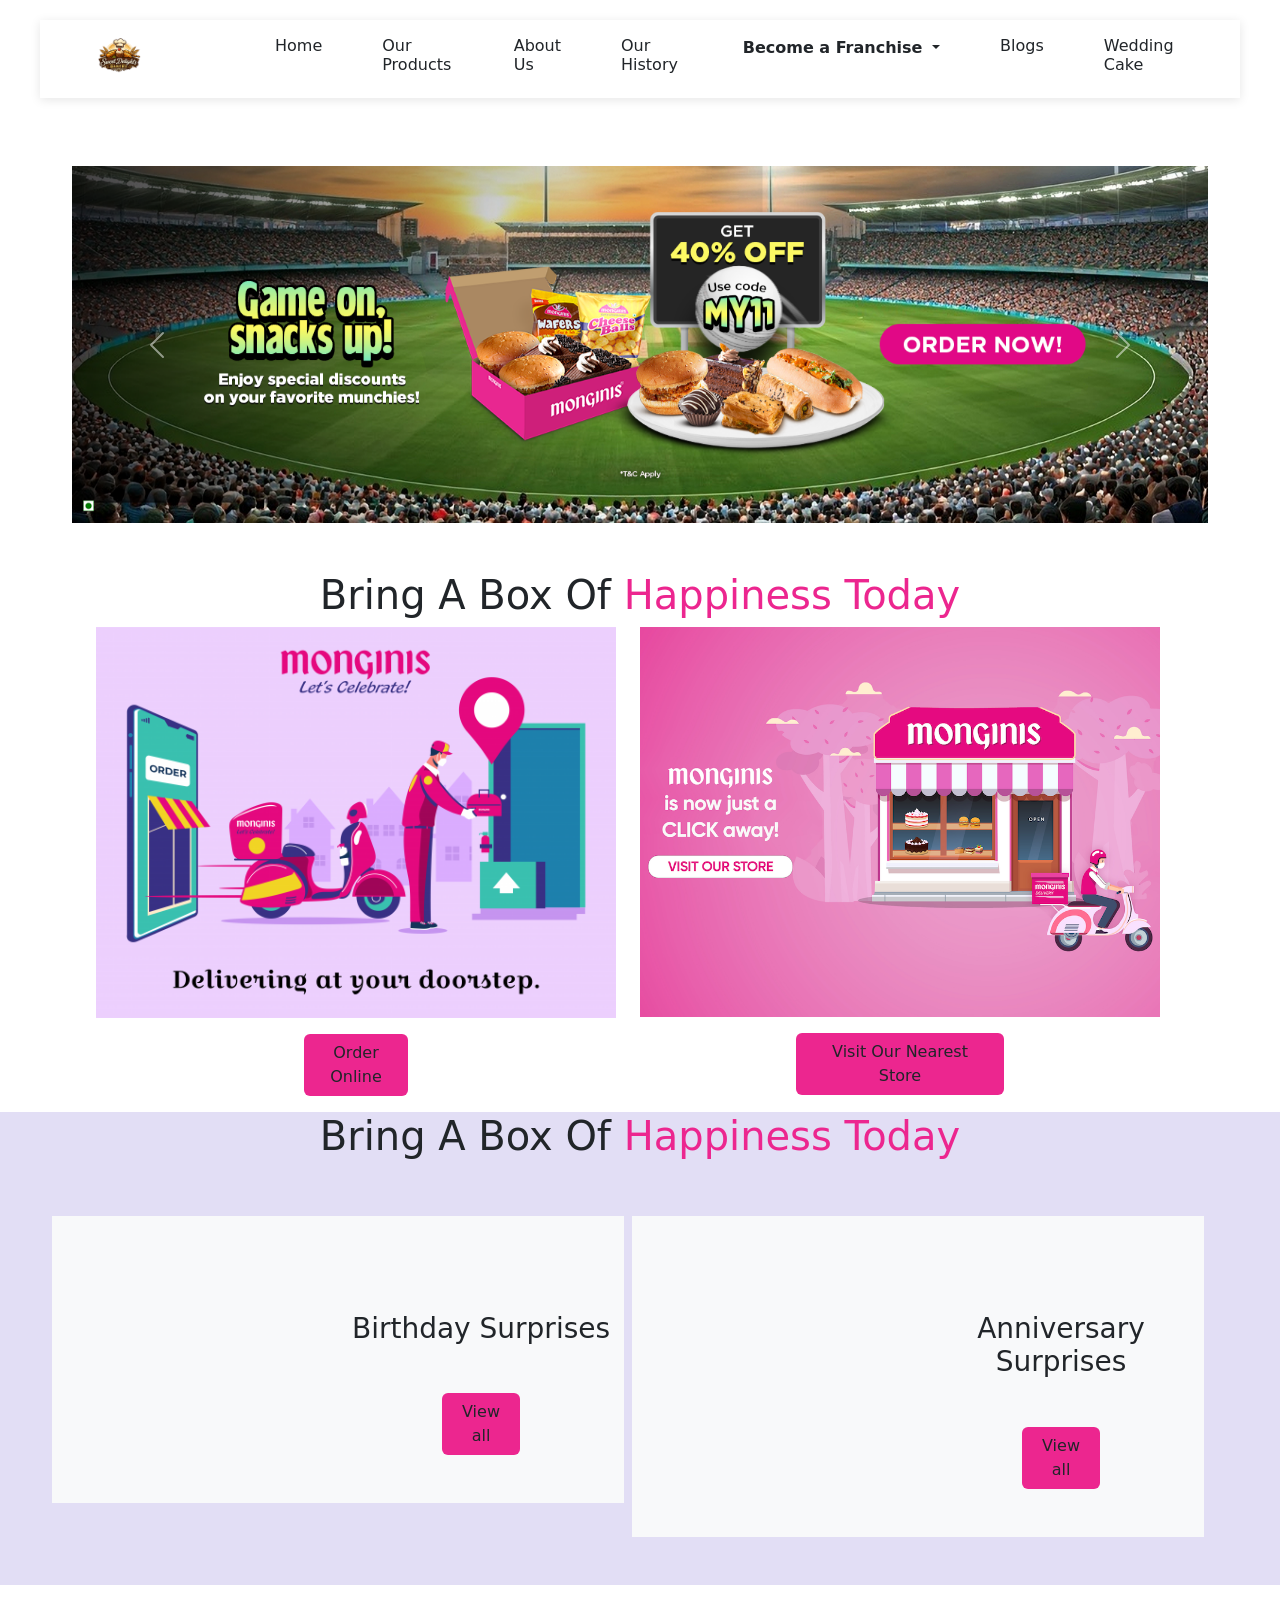
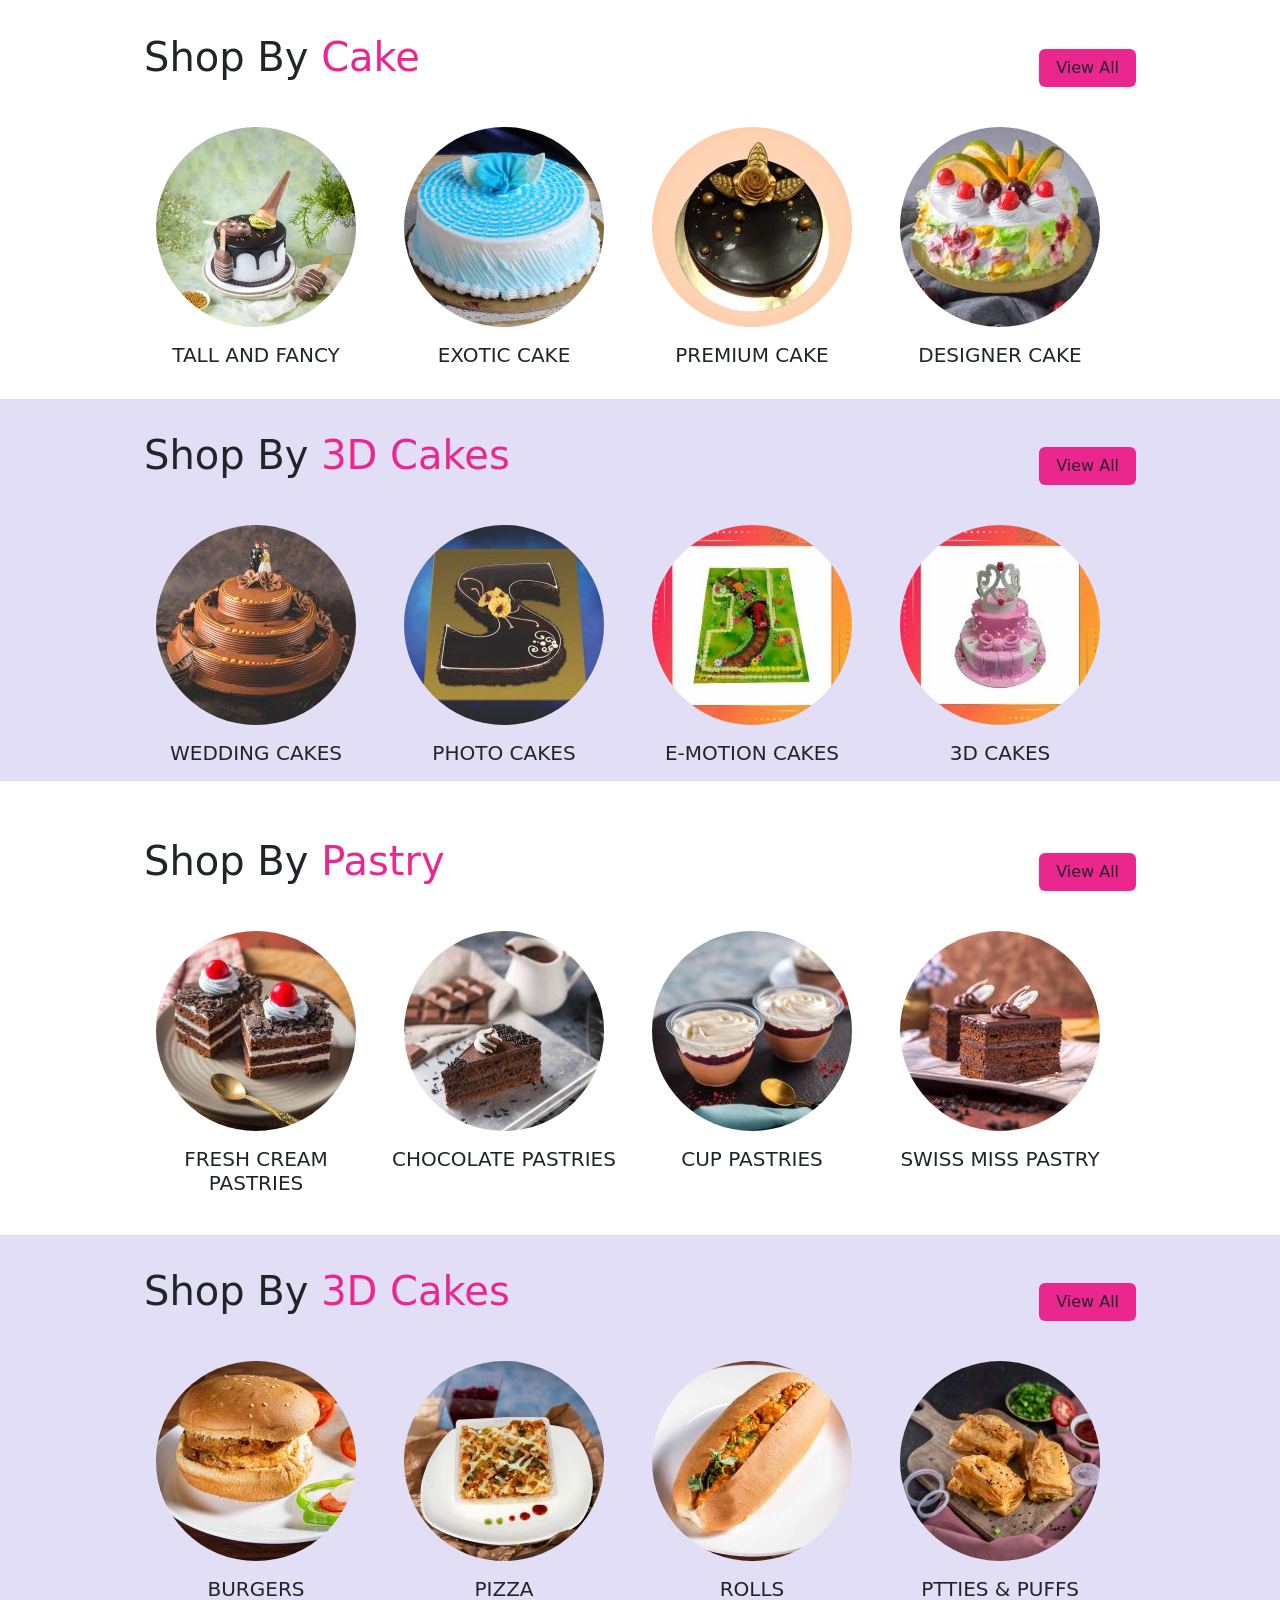
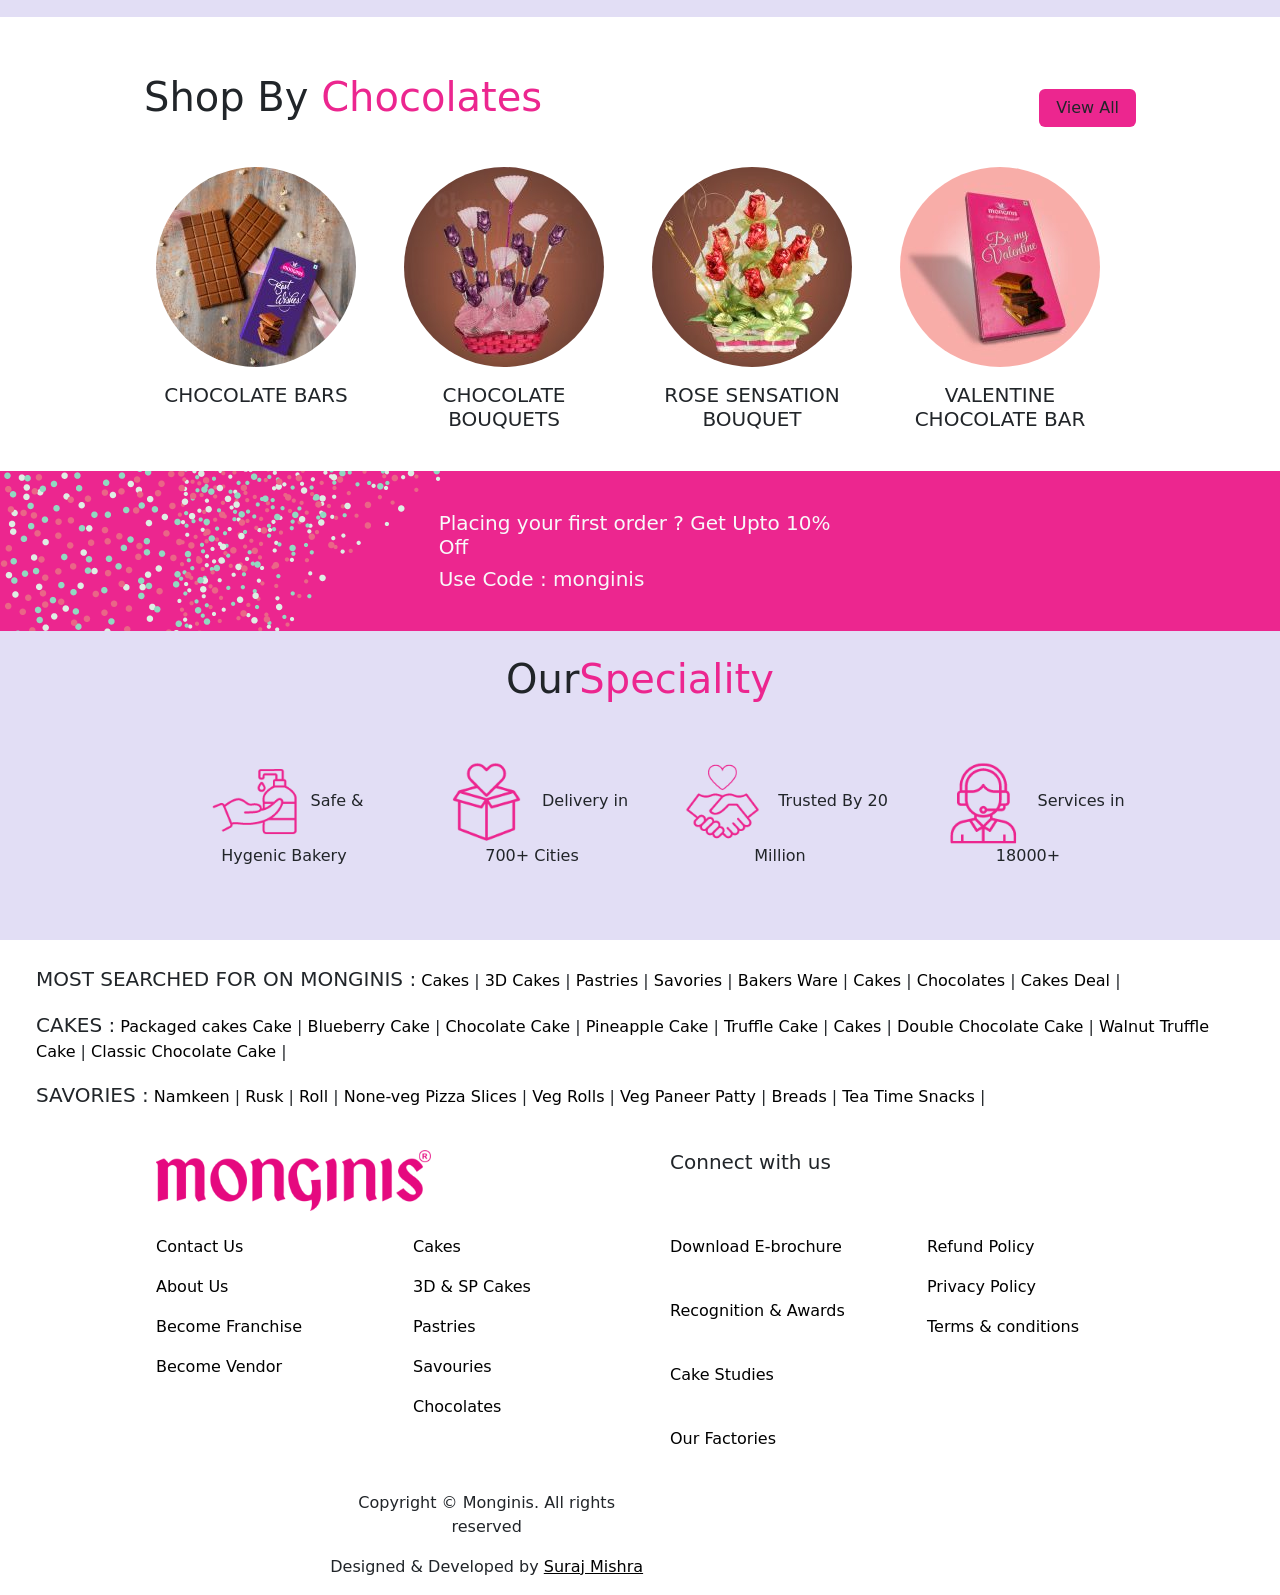
<file: index.html>
<!DOCTYPE html>
<html lang="en">
<head>
    <meta charset="UTF-8">
    <meta name="viewport" content="width=device-width, initial-scale=1.0">
    <title>Home</title>
    <link rel="stylesheet" href="css/bootstrap.css">
    <link rel="stylesheet" href="css/splide.min.css">
    <link rel="stylesheet" href="https://cdn.jsdelivr.net/npm/bootstrap-icons@1.11.3/font/bootstrap-icons.min.css">
    <link rel="stylesheet" href="css/style.css">
</head>
<body>

   <!--navbar start-->
   <div class="row header good text-dark">
    <nav class="navbar navbar-expand-lg sticky-top">
        <div class="container-fluid">
            <a class="" href="index.html">
                <img src="img/mainlogo.png" alt="Bootstrap" class="ms-4 logo">
              </a>
          <div class="collapse navbar-collapse ms-5 ps-5" id="navbarSupportedContent">
            <ul class="navbar-nav me-auto mb-2 mb-lg-0 text-dark">
              <li class="nav-item">
                <a class="nav-link a  ms-4" aria-current="page" href="index.html"><h6 class="text-dark">Home</h6></a>
              </li>
              <li class="nav-item">
                <a class="nav-link a ms-4" href="products.html"><h6 class="text-dark">Our Products</h6></a>
              </li>
              <li class="nav-item">
                <a class="nav-link a ms-4" href="aboutus.html"><h6 class="text-dark">About Us</h6></a>
              </li>
              <li class="nav-item">
                <a class="nav-link a ms-4" href=""><h6 class="text-dark">Our History</h6></a>
              </li>
              <li class="nav-item dropdown">
                <a class="nav-link a dropdown-toggle ms-4 fw-semibold text-dark" href="#" role="button" data-bs-toggle="dropdown" aria-expanded="false">
                  Become a Franchise
                </a>
                <ul class="dropdown-menu">
                  <li><a class="dropdown-item" href="#">Action</a></li>
                  <li><a class="dropdown-item" href="#">Another action</a></li>
                  <li><hr class="dropdown-divider"></li>
                  <li><a class="dropdown-item" href="#">Something else here</a></li>
                </ul>
              </li>
              <li class="nav-item">
                <a class="nav-link a ms-4" href="blogs.html"><h6 class="text-dark">Blogs</h6></a>
              </li>
              <li class="nav-item">
                <a class="nav-link a ms-4" href="cakes.html"><h6 class="text-dark">Wedding Cake</h6></a>
              </li>
            </ul>
            
          </div>
        </div>
      </nav>
</div>
<!--navbar end--> 
<div class="container-fluid">
    <!--slider start-->
    <div class="row m-5">
        <div class="col-sm-12">
            <div id="carouselExampleAutoplaying" class="carousel slide" data-bs-ride="carousel">
                <div class="carousel-inner">
                  <div class="carousel-item active">
                    <img src="img/sl1.png" class="d-block w-100" alt="..." class="img-fluid">
                  </div>
                  <div class="carousel-item">
                    <img src="img/sl1.png" class="d-block w-100" alt="..." class="img-fluid">
                  </div>
                  <div class="carousel-item">
                    <img src="img/sl1.png" class="d-block w-100" alt="..." class="img-fluid">
                  </div>
                </div>
                <button class="carousel-control-prev" type="button" data-bs-target="#carouselExampleAutoplaying" data-bs-slide="prev">
                  <span class="carousel-control-prev-icon" aria-hidden="true"></span>
                  <span class="visually-hidden">Previous</span>
                </button>
                <button class="carousel-control-next" type="button" data-bs-target="#carouselExampleAutoplaying" data-bs-slide="next">
                  <span class="carousel-control-next-icon" aria-hidden="true"></span>
                  <span class="visually-hidden">Next</span>
                </button>
              </div>
        </div>
    </div>
    <!--slider end-->

    <!--s1 start-->
    <div class="row text-center px-5">
        <h1>Bring A Box Of <span style="color: #EC268F;">Happiness Today</span></h1>
        <div class="row">
            <div class="col-sm-6 ps-5">
                <div class="row">
                    <img src="img/s11.png" alt="">
                    <div class="col-sm-12 text-center my-3">
                        <button type="button" class="btn" style="background-color: #EC268F; width: 20%;">Order Online</button>
                    </div>
                </div>
            </div>
            <div class="col-sm-6 pe-5">
                <div class="row">
                    <img src="img/s12.png" alt="">
                    <div class="col-sm-12 text-center my-3">
                        <button type="button" class="btn" style="background-color: #EC268F; width: 40%;">Visit Our Nearest Store</button>
                    </div>
                </div>
            </div>
        </div>
    </div>
    <!--s1 end-->

    <!--s2 start-->
    <div class="row text-center px-5" style="background-color: #E2DEF5;">
        <h1>Bring A Box Of <span style="color: #EC268F;">Happiness Today</span></h1>
        <div class="row">
            <div class="col-sm-6 px-3 my-5">
                <div class="row bg-light ">
                    <div class="col-sm-6"></div>
                    <div class="col-sm-6 my-5">
                        <h3 class="my-5">Birthday Surprises</h3>
                        
                            <button type="button" class="btn" style="background-color: #EC268F; width: 30%;">View all</button>
                        
                    </div>
                </div>
            </div>
            <div class="col-sm-6 px-3 my-5">
                <div class="row bg-light">
                    <div class="col-sm-6"></div>
                    <div class="col-sm-6 my-5">
                        <h3 class="my-5">Anniversary Surprises</h3>
                    
                            <button type="button" class="btn" style="background-color: #EC268F; width: 30%;">View all</button>
                        
                    </div>
                </div>
            </div>
        </div>
    </div>
    <!--s2 end-->

    <!--s3 start-->
    <div class="row px-5 my-4">
        <div class="col-sm-12 px-5">
            <div class="row px-5">
                <div class="col-sm-6 my-4">
                    <h1>Shop By <span style="color: #EC268F;">Cake</span></h1>
                </div>
                <div class="col-sm-6 my-4">
                    <div class="col-sm-12 text-end my-3">
                        <button type="button" class="btn" style="background-color: #EC268F; width: 20%;">View All</button>
                    </div>
                </div>
                <div class="row">
                    <div class="col-sm-3 text-center">
                        <img src="img/a1.jpg" alt="" class="rounded-circle">
                        <h5 class="mt-3">TALL AND FANCY</h5>
                    </div>
                    <div class="col-sm-3 text-center">
                        <img src="img/a2.jpg" alt="" class="rounded-circle">
                        <h5 class="mt-3">EXOTIC CAKE</h5>
                    </div>
                    <div class="col-sm-3 text-center">
                        <img src="img/a3.jpg" alt="" class="rounded-circle">
                        <h5 class="mt-3">PREMIUM CAKE</h5>
                    </div>
                    <div class="col-sm-3 text-center">
                        <img src="img/a4.jpg" alt="" class="rounded-circle">
                        <h5 class="mt-3">DESIGNER CAKE</h5>
                    </div>
                </div>
            </div>
        </div>
    </div>
    <!--s3 end-->

    <!--s4 start-->
    <div class="row px-5 my-4 py-2" style="background-color: #E2DEF5;">
        <div class="col-sm-12 px-5">
            <div class="row px-5">
                <div class="col-sm-6 my-4">
                    <h1>Shop By <span style="color: #EC268F;">3D Cakes</span></h1>
                </div>
                <div class="col-sm-6 my-4">
                    <div class="col-sm-12 text-end my-3">
                        <button type="button" class="btn" style="background-color: #EC268F; width: 20%;">View All</button>
                    </div>
                </div>
                <div class="row">
                    <div class="col-sm-3 text-center">
                        <img src="img/b1.jpg" alt="" class="rounded-circle">
                        <h5 class="mt-3">WEDDING CAKES</h5>
                    </div>
                    <div class="col-sm-3 text-center">
                        <img src="img/b2.jpg" alt="" class="rounded-circle">
                        <h5 class="mt-3">PHOTO CAKES</h5>
                    </div>
                    <div class="col-sm-3 text-center">
                        <img src="img/b3.jpg" alt="" class="rounded-circle">
                        <h5 class="mt-3">E-MOTION CAKES</h5>
                    </div>
                    <div class="col-sm-3 text-center">
                        <img src="img/b4.jpg" alt="" class="rounded-circle">
                        <h5 class="mt-3">3D CAKES</h5>
                    </div>
                </div>
            </div>
        </div>
    </div>
    <!--s4 end-->

    <!--s5 start-->
    <div class="row px-5 my-4 py-2" >
        <div class="col-sm-12 px-5">
            <div class="row px-5">
                <div class="col-sm-6 my-4">
                    <h1>Shop By <span style="color: #EC268F;">Pastry</span></h1>
                </div>
                <div class="col-sm-6 my-4">
                    <div class="col-sm-12 text-end my-3">
                        <button type="button" class="btn" style="background-color: #EC268F; width: 20%;">View All</button>
                    </div>
                </div>
                <div class="row">
                    <div class="col-sm-3 text-center">
                        <img src="img/a11.jpg" alt="" class="rounded-circle">
                        <h5 class="mt-3">FRESH CREAM PASTRIES</h5>
                    </div>
                    <div class="col-sm-3 text-center">
                        <img src="img/a22.jpg" alt="" class="rounded-circle">
                        <h5 class="mt-3">CHOCOLATE PASTRIES</h5>
                    </div>
                    <div class="col-sm-3 text-center">
                        <img src="img/a33.jpg" alt="" class="rounded-circle">
                        <h5 class="mt-3">CUP PASTRIES</h5>
                    </div>
                    <div class="col-sm-3 text-center">
                        <img src="img/a44.jpg" alt="" class="rounded-circle">
                        <h5 class="mt-3">SWISS MISS PASTRY</h5>
                    </div>
                </div>
            </div>
        </div>
    </div>
    <!--s5 end-->

    <!--s6 start-->
    <div class="row px-5 my-4 py-2" style="background-color: #E2DEF5;">
        <div class="col-sm-12 px-5">
            <div class="row px-5">
                <div class="col-sm-6 my-4">
                    <h1>Shop By <span style="color: #EC268F;">3D Cakes</span></h1>
                </div>
                <div class="col-sm-6 my-4">
                    <div class="col-sm-12 text-end my-3">
                        <button type="button" class="btn" style="background-color: #EC268F; width: 20%;">View All</button>
                    </div>
                </div>
                <div class="row">
                    <div class="col-sm-3 text-center">
                        <img src="img/b11.jpg" alt="" class="rounded-circle">
                        <h5 class="mt-3">BURGERS</h5>
                    </div>
                    <div class="col-sm-3 text-center">
                        <img src="img/b22.jpg" alt="" class="rounded-circle">
                        <h5 class="mt-3">PIZZA</h5>
                    </div>
                    <div class="col-sm-3 text-center">
                        <img src="img/b33.jpg" alt="" class="rounded-circle">
                        <h5 class="mt-3">ROLLS</h5>
                    </div>
                    <div class="col-sm-3 text-center">
                        <img src="img/b44.jpg" alt="" class="rounded-circle">
                        <h5 class="mt-3">PTTIES & PUFFS</h5>
                    </div>
                </div>
            </div>
        </div>
    </div>
    <!--s6 end-->

    <!--s7 start-->
    <div class="row px-5 my-4 py-2" >
        <div class="col-sm-12 px-5">
            <div class="row px-5">
                <div class="col-sm-6 my-4">
                    <h1>Shop By <span style="color: #EC268F;">Chocolates</span></h1>
                </div>
                <div class="col-sm-6 my-4">
                    <div class="col-sm-12 text-end my-3">
                        <button type="button" class="btn" style="background-color: #EC268F; width: 20%;">View All</button>
                    </div>
                </div>
                <div class="row">
                    <div class="col-sm-3 text-center">
                        <img src="img/A111.JPG" alt="" class="rounded-circle">
                        <h5 class="mt-3">CHOCOLATE BARS</h5>
                    </div>
                    <div class="col-sm-3 text-center">
                        <img src="img/A222.JPG" alt="" class="rounded-circle">
                        <h5 class="mt-3">CHOCOLATE BOUQUETS</h5>
                    </div>
                    <div class="col-sm-3 text-center">
                        <img src="img/a333.jpg" alt="" class="rounded-circle">
                        <h5 class="mt-3">ROSE SENSATION BOUQUET</h5>
                    </div>
                    <div class="col-sm-3 text-center">
                        <img src="img/a444.jpg" alt="" class="rounded-circle">
                        <h5 class="mt-3">VALENTINE CHOCOLATE BAR</h5>
                    </div>
                </div>
            </div>
        </div>
    </div>
    <!--s7 end-->

    <!--S8 START-->
    <div class="row bad" style="background-image: url(img/BG.PNG);">
        <div class="col-sm-4"></div>
        <div class="col-sm-4 text-light py-3">
            <h5 class="mt-4">Placing your first order ? Get Upto 10% Off</h5>
            <h5 class="mb-4">Use Code : monginis</h5>
        </div>
        <div class="col-sm-4"></div>

    </div>
    <!--S8 END-->

    <!--s9 start-->
    <div class="row text-center px-5 py-4" style="background-color: #E2DEF5;">
        <h1>Our<span style="color: #EC268F;">Speciality</span></h1>
        <div class="row mx-3">
            <div class="col-sm-12 px-5">
                <div class="row px-5 py-5">
                    <div class="col-sm-3">
                        <span>
                            <img src="img/c1.png" alt="" style="height: 85px; width: 101px;">
                            <span>Safe & Hygenic Bakery</span>
                        </span>
                    </div>
                    <div class="col-sm-3">
                        <span>
                            <img src="img/c2.png" alt="" style="height: 85px; width: 101px;">
                            <span>Delivery in 700+ Cities</span>

                        </span>
                    </div>
                    <div class="col-sm-3">
                        <span>
                            <img src="img/c3.png" alt="" style="height: 85px; width: 101px;">
                            <span>Trusted By 20 Million</span>
                        </span>
                    </div>
                    <div class="col-sm-3">
                        <span>
                            <img src="img/c4.png" alt="" style="height: 85px; width: 101px;">
                            <span>Services in 18000+</span>
                        </span>
                    </div>
                </div>
            </div>
        </div>
    </div>
    <!--s9 end-->

    <!--s10 start-->
    <div class="row px-4 py-4 text-decoration-none dad">
       <p><span style="font-size: 20px; font-weight: 300;">MOST SEARCHED FOR ON MONGINIS :</span> <span>
            <a href="">Cakes</a> |
            <a href="">3D Cakes</a> |
            <a href="">Pastries</a> |
            <a href="">Savories</a> |
            <a href="">Bakers Ware</a> |
            <a href="">Cakes</a> |
            <a href="">Chocolates</a> |
            <a href="">Cakes Deal</a> |
        </span></p>
       <p><span style="font-size: 20px; font-weight: 300;">CAKES :</span><span>
            <a href="">Packaged cakes Cake</a> |
            <a href="">Blueberry Cake</a> |
            <a href="">Chocolate Cake</a> |
            <a href="">Pineapple Cake</a> |
            <a href="">Truffle Cake</a> |
            <a href="">Cakes</a> |
            <a href="">Double Chocolate Cake</a> |
            <a href="">Walnut Truffle Cake</a> |
            <a href="">Classic Chocolate Cake</a> |
        </span></p>
       <p><span style="font-size: 20px; font-weight: 300;">SAVORIES :</span><span>
            <a href="">Namkeen</a> |
            <a href="">Rusk</a> |
            <a href="">Roll</a> |
            <a href="">None-veg Pizza Slices</a> |
            <a href="">Veg Rolls</a> |
            <a href="">Veg Paneer Patty</a> |
            <a href="">Breads</a> |
            <a href="">Tea Time Snacks</a> |
        </span></p>
    </div>
    <!--s10 end-->

    <!--footer start-->
    <div class="row mx-5 px-5">
        <div class="col-sm-12 ps-5">
            <div class="row">
                <div class="col-sm-6">
                    <img src="img/logo.png" alt="" style="height: 61px; width: 275px;">
                </div>
                <div class="col-sm-6">
                    <h5>Connect with us</h5>
                </div>
            </div>
            <div class="row aa my-4">
              <div class="col-sm-3">
                    <p><a href="">Contact Us</a></p>
                    <p><a href="">About Us</a></p>
                    <p><a href="">Become Franchise</a></p>
                    <p><a href="">Become Vendor</a></p>
                </div>
                <div class="col-sm-3">
                  <p><a href="">Cakes</a></p>
                  <p><a href="">3D & SP Cakes</a></p>
                  <p><a href="">Pastries</a></p>
                  <p><a href="">Savouries</a></p>
                  <p><a href="">Chocolates</a></p>
                </div>
                <div class="col-sm-3">
                    <p><a href="">Download E-brochure</a></p> <br>
                    <p><a href="">Recognition & Awards</a></p> <br>
                    <p><a href="">Cake Studies</a></p> <br>
                    <p><a href="">Our Factories</a></p>
                </div>
                <div class="col-sm-3">
                   <p> <a href="">Refund Policy</a></p>
                   <p> <a href="">Privacy Policy</a></p>
                   <p> <a href="">Terms & conditions</a></p>
                </div>
            </div>
            <div class="row">
                <div class="col-sm-8 text-center">
                <p>Copyright © Monginis. All rights <br>reserved</p>
                <p>Designed & Developed by <span><a href="" style="color: black;">Suraj Mishra</a></span></p>
                </div>
                <div class="col-sm-4"></div>
            </div>
        </div>
    </div>
    <!--footer end-->



</div>

    <script src="js/bootstrap.bundle.js"></script>
    <script src="js/splide.min.js"></script>
</body>

</html>
</file>
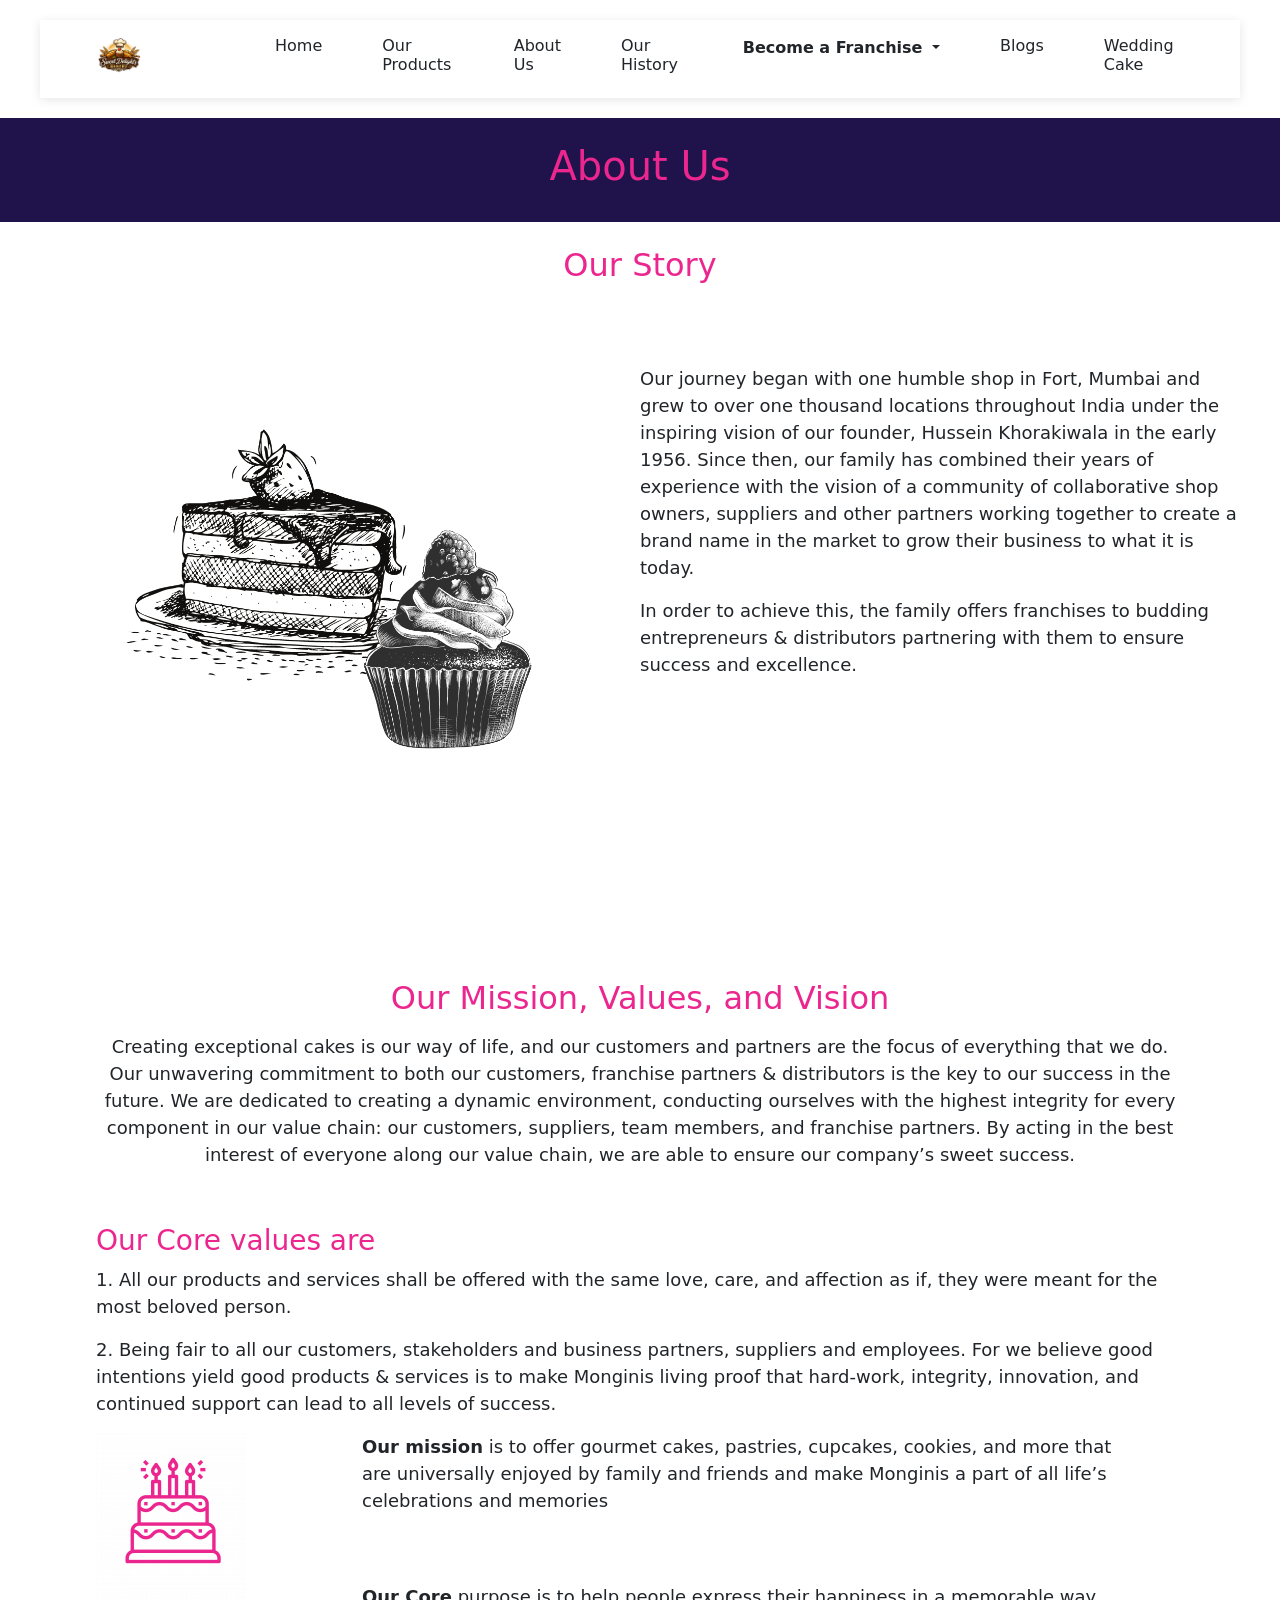
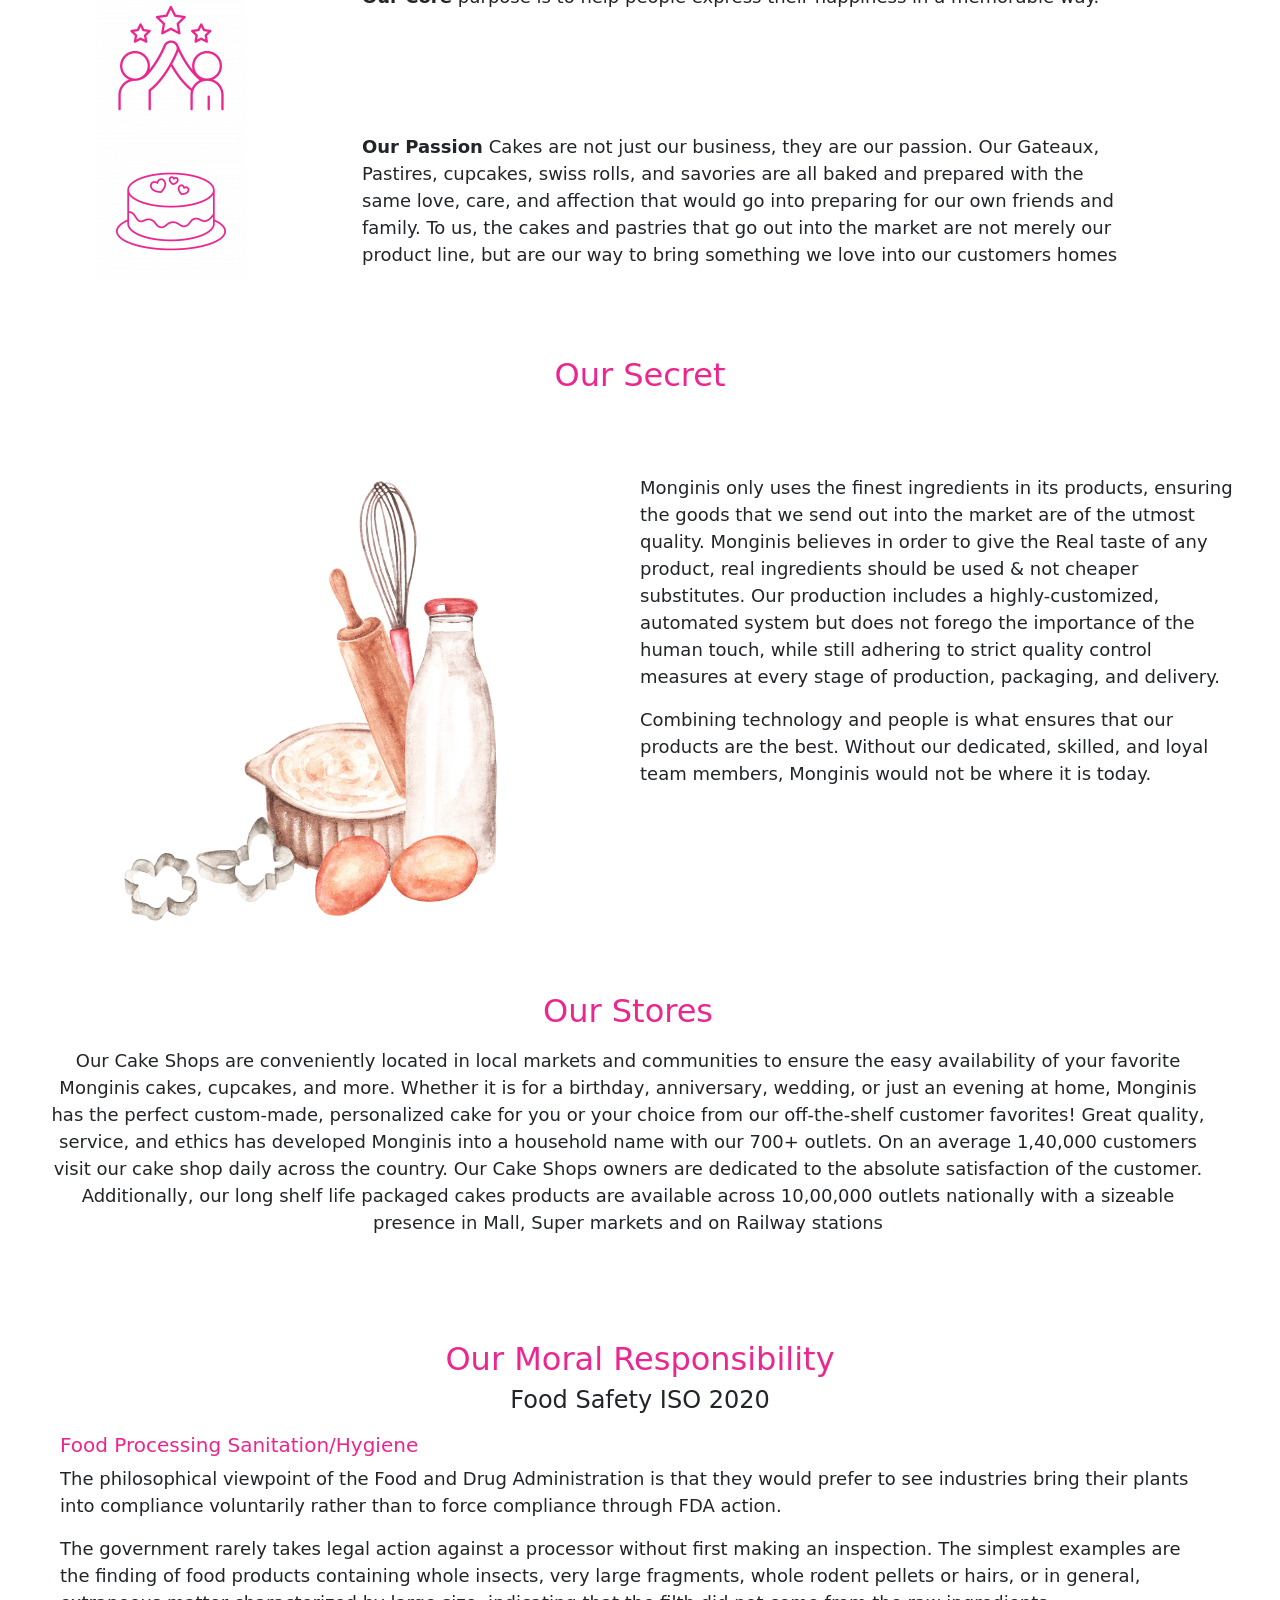
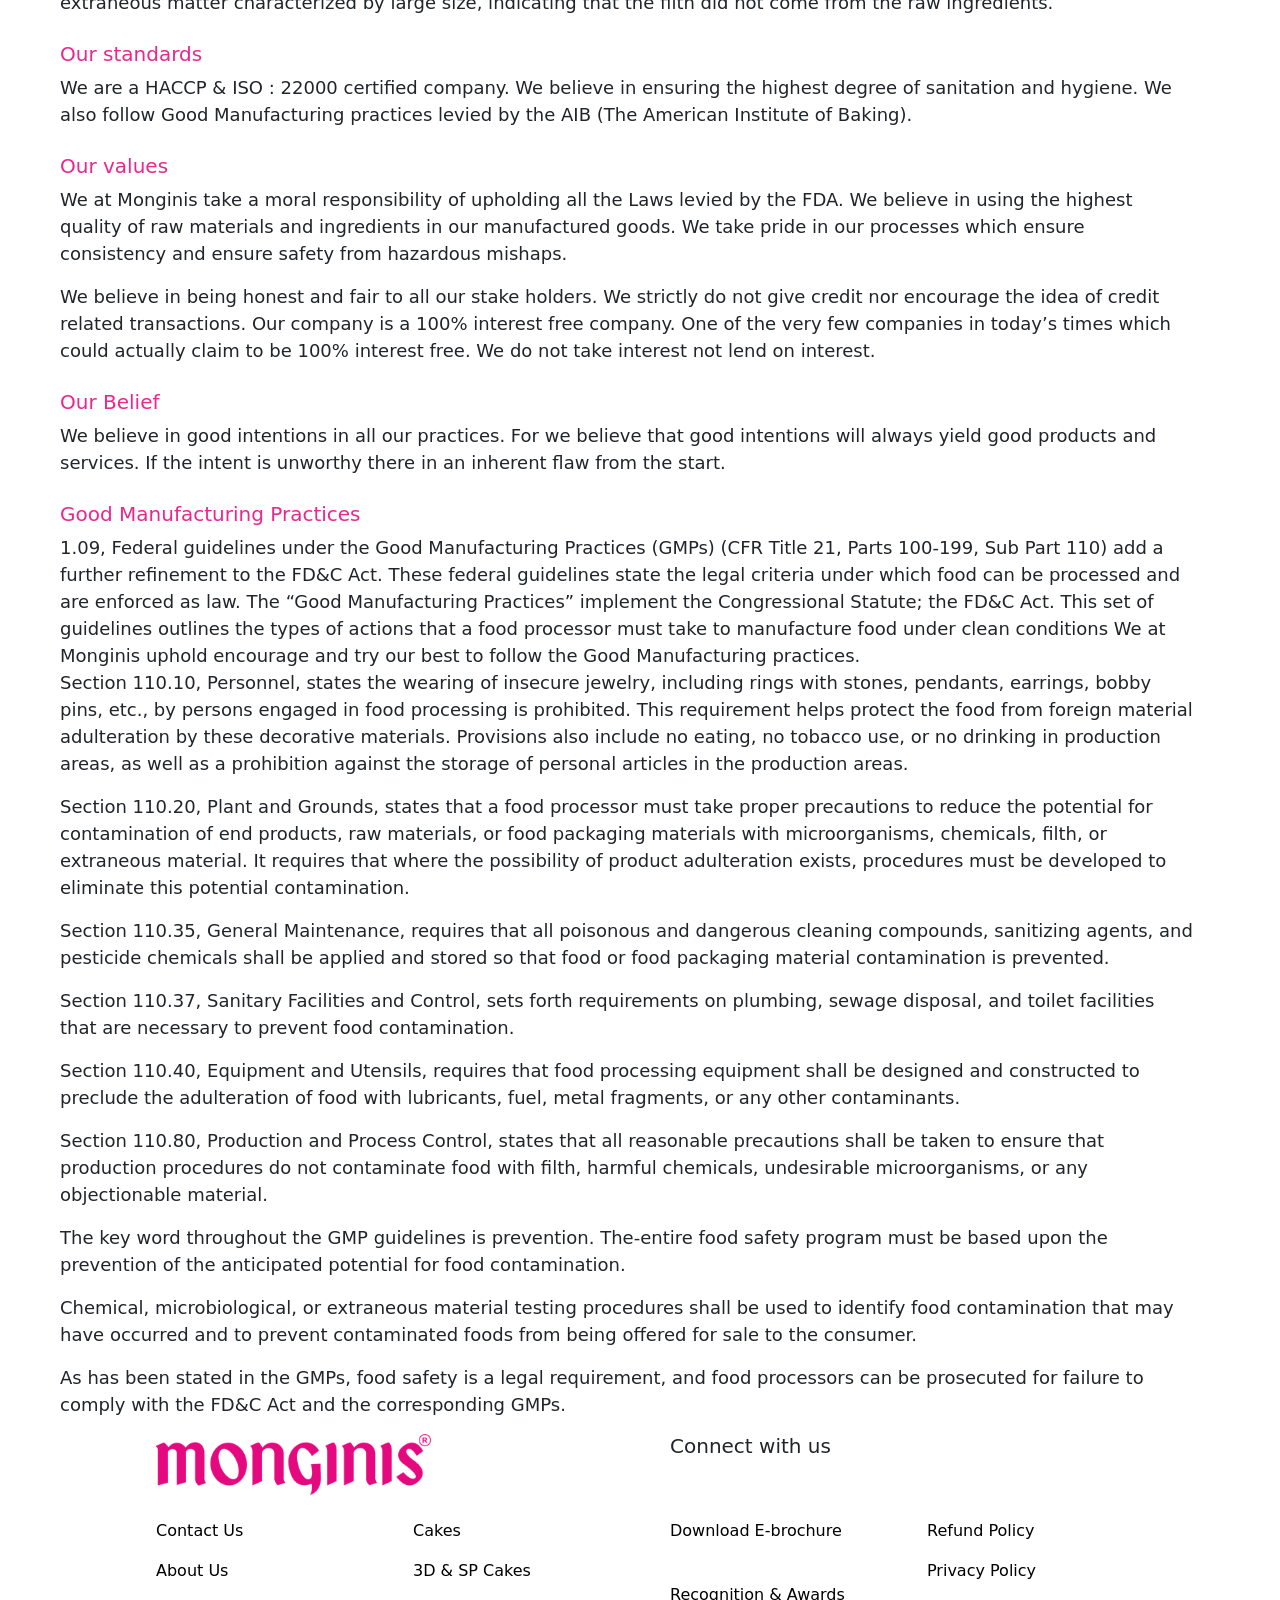
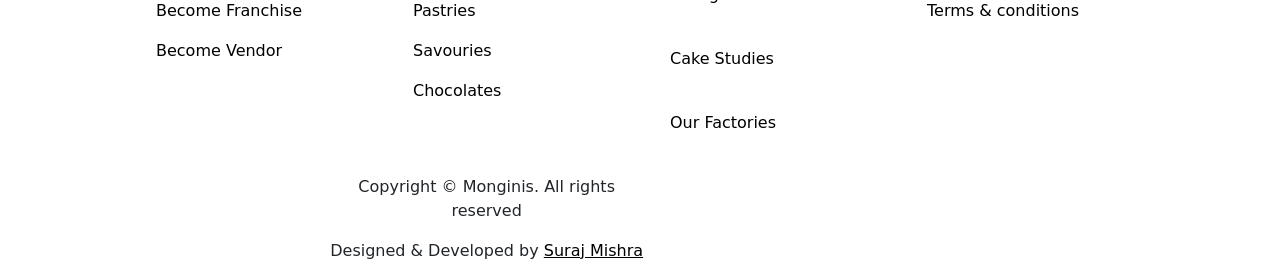
<file: aboutus.html>
<!DOCTYPE html>
<html lang="en">
<head>
    <meta charset="UTF-8">
    <meta name="viewport" content="width=device-width, initial-scale=1.0">
    <title>Home</title>
    <link rel="stylesheet" href="css/bootstrap.css">
    <link rel="stylesheet" href="css/splide.min.css">
    <link rel="stylesheet" href="https://cdn.jsdelivr.net/npm/bootstrap-icons@1.11.3/font/bootstrap-icons.min.css">
    <link rel="stylesheet" href="css/style.css">
</head>
<body>

   <!--navbar start-->
   <div class="row header good text-dark">
    <nav class="navbar navbar-expand-lg sticky-top">
        <div class="container-fluid">
            <a class="" href="index.html">
                <img src="img/mainlogo.png" alt="Bootstrap" class="ms-4 logo">
              </a>
          <div class="collapse navbar-collapse ms-5 ps-5" id="navbarSupportedContent">
            <ul class="navbar-nav me-auto mb-2 mb-lg-0 text-dark">
              <li class="nav-item">
                <a class="nav-link a  ms-4" aria-current="page" href="index.html"><h6 class="text-dark">Home</h6></a>
              </li>
              <li class="nav-item">
                <a class="nav-link a ms-4" href="products.html"><h6 class="text-dark">Our Products</h6></a>
              </li>
              <li class="nav-item">
                <a class="nav-link a ms-4" href="aboutus.html"><h6 class="text-dark">About Us</h6></a>
              </li>
              <li class="nav-item">
                <a class="nav-link a ms-4" href=""><h6 class="text-dark">Our History</h6></a>
              </li>
              <li class="nav-item dropdown">
                <a class="nav-link a dropdown-toggle ms-4 fw-semibold text-dark" href="#" role="button" data-bs-toggle="dropdown" aria-expanded="false">
                  Become a Franchise
                </a>
                <ul class="dropdown-menu">
                  <li><a class="dropdown-item" href="#">Action</a></li>
                  <li><a class="dropdown-item" href="#">Another action</a></li>
                  <li><hr class="dropdown-divider"></li>
                  <li><a class="dropdown-item" href="#">Something else here</a></li>
                </ul>
              </li>
              <li class="nav-item">
                <a class="nav-link a ms-4" href="blogs.html"><h6 class="text-dark">Blogs</h6></a>
              </li>
              <li class="nav-item">
                <a class="nav-link a ms-4" href="cakes.html"><h6 class="text-dark">Wedding Cake</h6></a>
              </li>
            </ul>
            
          </div>
        </div>
      </nav>
</div>
<!--navbar end-->
<div class="container-fluid">
    <!--heading start -->
    <div class="row four py-4" style="background-color:#20134B; ;">
        <h1 style="color:#EC268F ;">About Us</h1>
    </div>
    <!--heading end-->

    <!--s1 start-->
    <div class="row mb-5 pb-5">
        <div class="col-sm-12 text-center my-4">
            <h2 style="color: #EC268F;">Our Story</h2>
        </div>
        <div class="row ">
            <div class="col-sm-6 px-5">
                <img src="img/g1.png" alt="" style="height: 550px; width: 550px;">
            </div>
            <div class="col-sm-6 pt-5">
                <p style="font-size: 18px;">Our journey began with one humble shop in Fort, Mumbai and grew to over one thousand locations throughout India under the inspiring vision of our founder, Hussein Khorakiwala in the early 1956. Since then, our family has combined their years of experience with the vision of a community of collaborative shop owners, suppliers and other partners working together to create a brand name in the market to grow their business to what it is today.</p>
                <p style="font-size: 18px;">In order to achieve this, the family offers franchises to budding entrepreneurs & distributors partnering with them to ensure success and excellence.</p>
            </div>
        </div>
    </div>
    <div class="row px-5" style="font-size: 18px;">
        <div class="col-sm-12 text-center px-5">
            <h2 style="color: #EC268F;" class="my-3">Our Mission, Values, and Vision</h2>
            <p style="font-size: 18px;" class="my-2">Creating exceptional cakes is our way of life, and our customers and partners are the focus of everything that we do. Our unwavering commitment to both our customers, franchise partners & distributors is the key to our success in the future. We are dedicated to creating a dynamic environment, conducting ourselves with the highest integrity for every component in our value chain: our customers, suppliers, team members, and franchise partners. By acting in the best interest of everyone along our value chain, we are able to ensure our company’s sweet success.</p>
        </div>
        <div class="row px-5 my-5">
            <div class="col-sm-12">
                <h3 style="color: #EC268F;">Our Core values are</h3>
                <p> 1. All our products and services shall be offered with the same love, care, and affection as if, they were meant for the most beloved person.</p>
                   <p>2. Being fair to all our customers, stakeholders and business partners, suppliers and employees. For we believe good intentions yield good products & services is to make Monginis living proof that hard-work, integrity, innovation, and continued support can lead to all levels of success.</p>
            </div>
            <div class="row">
                <div class="col-sm-3">
                    <img src="img/g2.png" alt="">
                </div>
                <div class="col-sm-9">
                    <p><b>Our mission</b> is to offer gourmet cakes, pastries, cupcakes, cookies, and more that are universally enjoyed by family and friends and make Monginis a part of all life’s celebrations and memories</p>
                </div>
            </div>
            <div class="row">
                <div class="col-sm-3">
                    <img src="img/g3.png" alt="">
                </div>
                <div class="col-sm-9">
                    <p><b>Our Core</b> purpose is to help people express their happiness in a memorable way.</p>
                </div>
            </div>
            <div class="row">
                <div class="col-sm-3">
                    <img src="img/g4.png" alt="">
                </div>
                <div class="col-sm-9">
                    <p><b>Our Passion</b> Cakes are not just our business, they are our passion. Our Gateaux, Pastires, cupcakes, swiss rolls, and savories are all baked and prepared with the same love, care, and affection that would go into preparing for our own friends and family. To us, the cakes and pastries that go out into the market are not merely our product line, but are our way to bring something we love into our customers homes</p>
                </div>
            </div>
        </div>
    </div>
    <div class="row mb-5 pb-5">
        <div class="col-sm-12 text-center my-4">
            <h2 style="color: #EC268F;">Our Secret</h2>
        </div>
        <div class="row ">
            <div class="col-sm-6 px-5">
                <img src="img/g5.png" alt="" style="height: 550px; width: 550px;">
            </div>
            <div class="col-sm-6 pt-5">
                <p style="font-size: 18px;">Monginis only uses the finest ingredients in its products, ensuring the goods that we send out into the market are of the utmost quality. Monginis believes in order to give the Real taste of any product, real ingredients should be used & not cheaper substitutes. Our production includes a highly-customized, automated system but does not forego the importance of the human touch, while still adhering to strict quality control measures at every stage of production, packaging, and delivery.</p>
                <p style="font-size: 18px;">Combining technology and people is what ensures that our products are the best. Without our dedicated, skilled, and loyal team members, Monginis would not be where it is today.</p>
            </div>
        </div>
        <div class="row">
            <div class="col-sm-12 text-center px-5">
                <h2 style="color: #EC268F;" class="my-3">Our Stores</h2>
                <p style="font-size: 18px;" class="my-2">Our Cake Shops are conveniently located in local markets and communities to ensure the easy availability of your favorite Monginis cakes, cupcakes, and more. Whether it is for a birthday, anniversary, wedding, or just an evening at home, Monginis has the perfect custom-made, personalized cake for you or your choice from our off-the-shelf customer favorites! Great quality, service, and ethics has developed Monginis into a household name with our 700+ outlets. On an average 1,40,000 customers visit our cake shop daily across the country. Our Cake Shops owners are dedicated to the absolute satisfaction of the customer. Additionally, our long shelf life packaged cakes products are available across 10,00,000 outlets nationally with a sizeable presence in Mall, Super markets and on Railway stations</p>
            </div>
        </div>
    </div>
    <!--s1 end-->

    <!--s2 start-->
    <div class="row px-5" style="font-size: 18px;">
        <div class="col-sm-12 text-center">
            <h2 style="color: #EC268F;">Our Moral Responsibility</h2>
            <h4>Food Safety ISO 2020</h4>
        </div>
        <div class="row">
            <div class="col-sm-12 six">
                <h5>
                    Food Processing Sanitation/Hygiene</h5>
                    <p>The philosophical viewpoint of the Food and Drug Administration is that they would prefer to see industries bring their plants into compliance voluntarily rather than to force compliance through FDA action.</p>

<p>The government rarely takes legal action against a processor without first making an inspection. The simplest examples are the finding of food products containing whole insects, very large fragments, whole rodent pellets or hairs, or in general, extraneous matter characterized by large size, indicating that the filth did not come from the raw ingredients.</p>
<h5>Our standards</h5>
<p>We are a HACCP & ISO : 22000 certified company. We believe in ensuring the highest degree of sanitation and hygiene. We also follow Good Manufacturing practices levied by the AIB (The American Institute of Baking).</p>

<h5>Our values</h5>
<p>We at Monginis take a moral responsibility of upholding all the Laws levied by the FDA. We believe in using the highest quality of raw materials and ingredients in our manufactured goods. We take pride in our processes which ensure consistency and ensure safety from hazardous mishaps.</p>

<p>We believe in being honest and fair to all our stake holders. We strictly do not give credit nor encourage the idea of credit related transactions. Our company is a 100% interest free company. One of the very few companies in today’s times which could actually claim to be 100% interest free. We do not take interest not lend on interest.</p>

<h5>Our Belief</h5>
<p>We believe in good intentions in all our practices. For we believe that good intentions will always yield good products and services. If the intent is unworthy there in an inherent flaw from the start.</p>
            <h5>Good Manufacturing Practices</h5>
            1.09, Federal guidelines under the Good Manufacturing Practices (GMPs) (CFR Title 21, Parts 100-199, Sub Part 110) add a further refinement to the FD&C Act. These federal guidelines state the legal criteria under which food can be processed and are enforced as law.
The “Good Manufacturing Practices” implement the Congressional Statute; the FD&C Act. This set of guidelines outlines the types of actions that a food processor must take to manufacture food under clean conditions

We at Monginis uphold encourage and try our best to follow the Good Manufacturing practices.

<p>Section 110.10, Personnel, states the wearing of insecure jewelry, including rings with stones, pendants, earrings, bobby pins, etc., by persons engaged in food processing is prohibited. This requirement helps protect the food from foreign material adulteration by these decorative materials. Provisions also include no eating, no tobacco use, or no drinking in production areas, as well as a prohibition against the storage of personal articles in the production areas.</p>
<p>Section 110.20, Plant and Grounds, states that a food processor must take proper precautions to reduce the potential for contamination of end products, raw materials, or food packaging materials with microorganisms, chemicals, filth, or extraneous material. It requires that where the possibility of product adulteration exists, procedures must be developed to eliminate this potential contamination.</p>
<p>Section 110.35, General Maintenance, requires that all poisonous and dangerous cleaning compounds, sanitizing agents, and pesticide chemicals shall be applied and stored so that food or food packaging material contamination is prevented.</p>
Section 110.37, Sanitary Facilities and Control, sets forth requirements on plumbing, sewage disposal, and toilet facilities that are necessary to prevent food contamination.</p>
<p>Section 110.40, Equipment and Utensils, requires that food processing equipment shall be designed and constructed to preclude the adulteration of food with lubricants, fuel, metal fragments, or any other contaminants.</p>
<p>Section 110.80, Production and Process Control, states that all reasonable precautions shall be taken to ensure that production procedures do not contaminate food with filth, harmful chemicals, undesirable microorganisms, or any objectionable material.</p>
<p>The key word throughout the GMP guidelines is prevention. The-entire food safety program must be based upon the prevention of the anticipated potential for food contamination.</p>
<p>Chemical, microbiological, or extraneous material testing procedures shall be used to identify food contamination that may have occurred and to prevent contaminated foods from being offered for sale to the consumer.</p>
<p>As has been stated in the GMPs, food safety is a legal requirement, and food processors can be prosecuted for failure to comply with the FD&C Act and the corresponding GMPs.</p>
            </div>
        </div>
    </div>
    <!--s2 end-->


    <!--footer start-->
    <div class="row mx-5 px-5">
        <div class="col-sm-12 ps-5">
            <div class="row">
                <div class="col-sm-6">
                    <img src="img/logo.png" alt="" style="height: 61px; width: 275px;">
                </div>
                <div class="col-sm-6">
                    <h5>Connect with us</h5>
                </div>
            </div>
            <div class="row aa my-4">
              <div class="col-sm-3">
                    <p><a href="">Contact Us</a></p>
                    <p><a href="">About Us</a></p>
                    <p><a href="">Become Franchise</a></p>
                    <p><a href="">Become Vendor</a></p>
                </div>
                <div class="col-sm-3">
                  <p><a href="">Cakes</a></p>
                  <p><a href="">3D & SP Cakes</a></p>
                  <p><a href="">Pastries</a></p>
                  <p><a href="">Savouries</a></p>
                  <p><a href="">Chocolates</a></p>
                </div>
                <div class="col-sm-3">
                    <p><a href="">Download E-brochure</a></p> <br>
                    <p><a href="">Recognition & Awards</a></p> <br>
                    <p><a href="">Cake Studies</a></p> <br>
                    <p><a href="">Our Factories</a></p>
                </div>
                <div class="col-sm-3">
                   <p> <a href="">Refund Policy</a></p>
                   <p> <a href="">Privacy Policy</a></p>
                   <p> <a href="">Terms & conditions</a></p>
                </div>
            </div>
            <div class="row">
                <div class="col-sm-8 text-center">
                <p>Copyright © Monginis. All rights <br>reserved</p>
                <p>Designed & Developed by <span><a href="" style="color: black;">Suraj Mishra</a></span></p>
                </div>
                <div class="col-sm-4"></div>
            </div>
        </div>
    </div>
    <!--footer end-->



</div>

    <script src="js/bootstrap.bundle.js"></script>
    <script src="js/splide.min.js"></script>
</body>
</html>
</file>
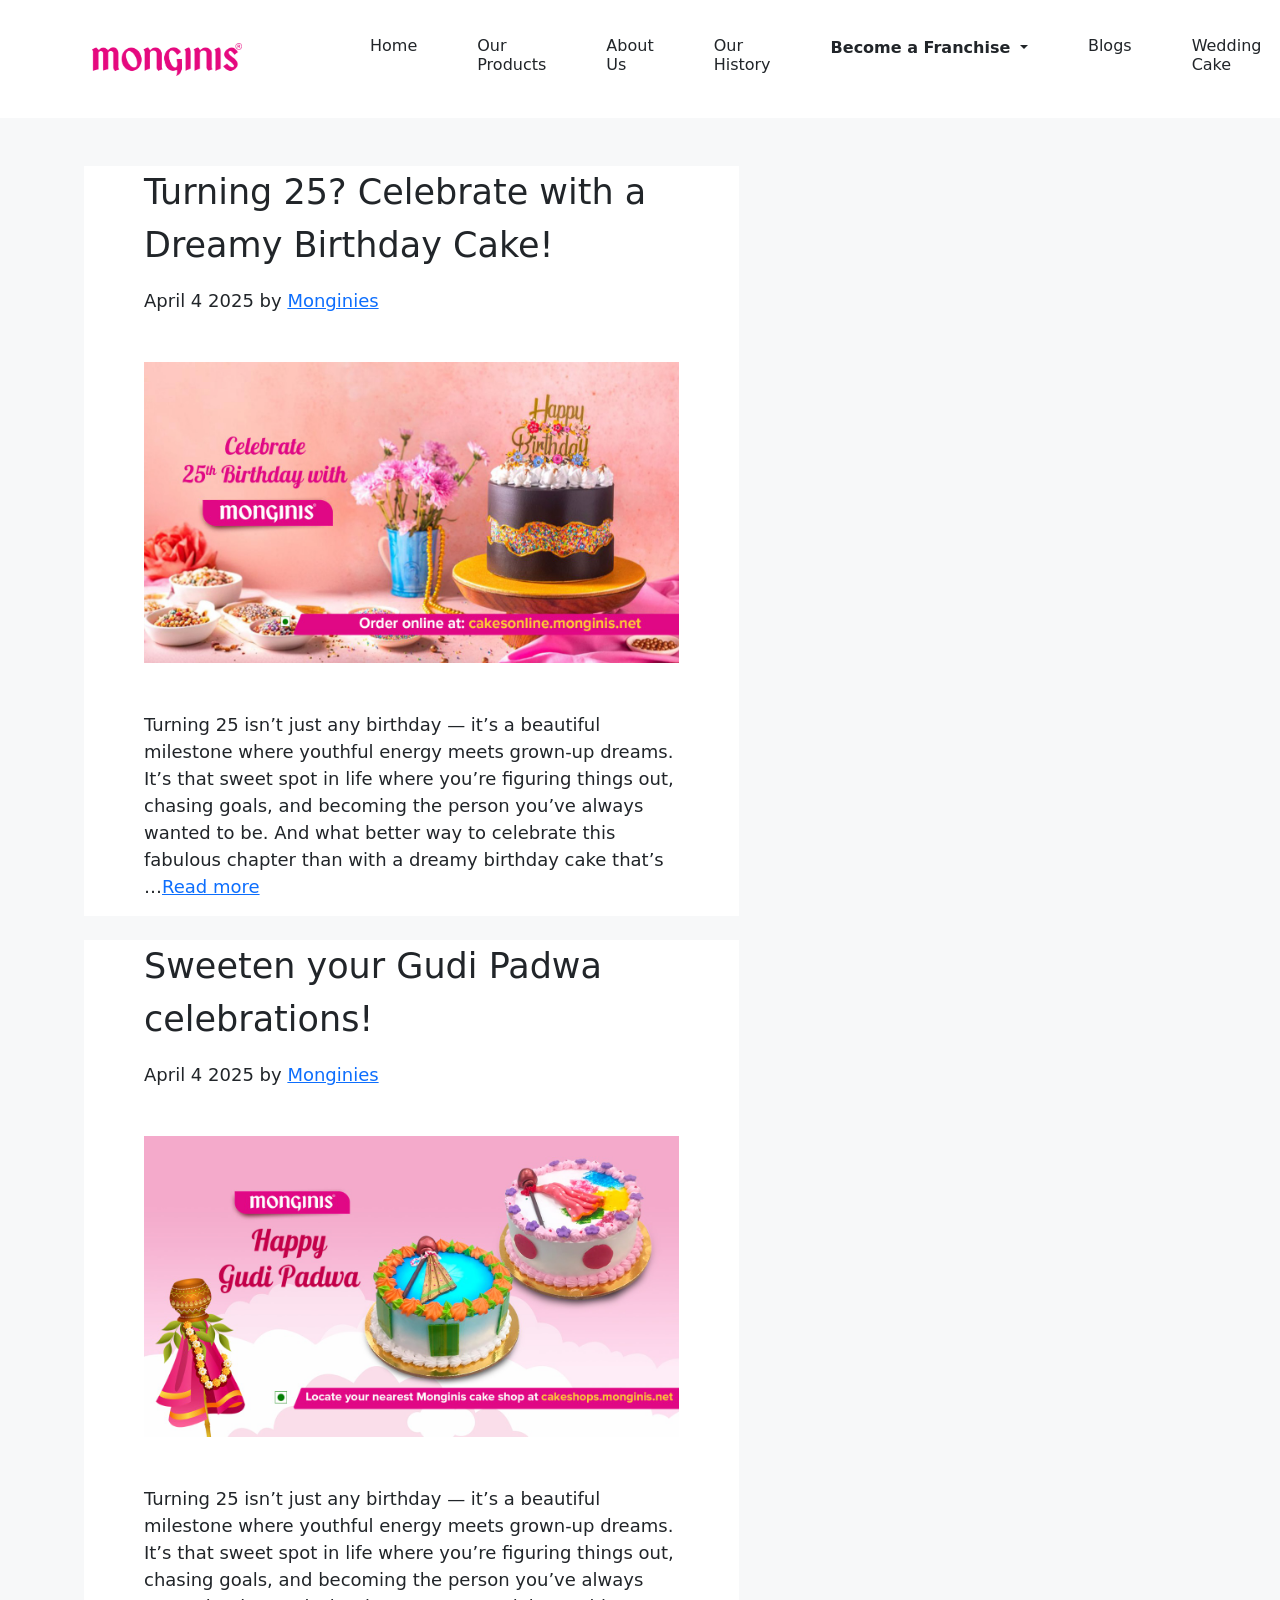
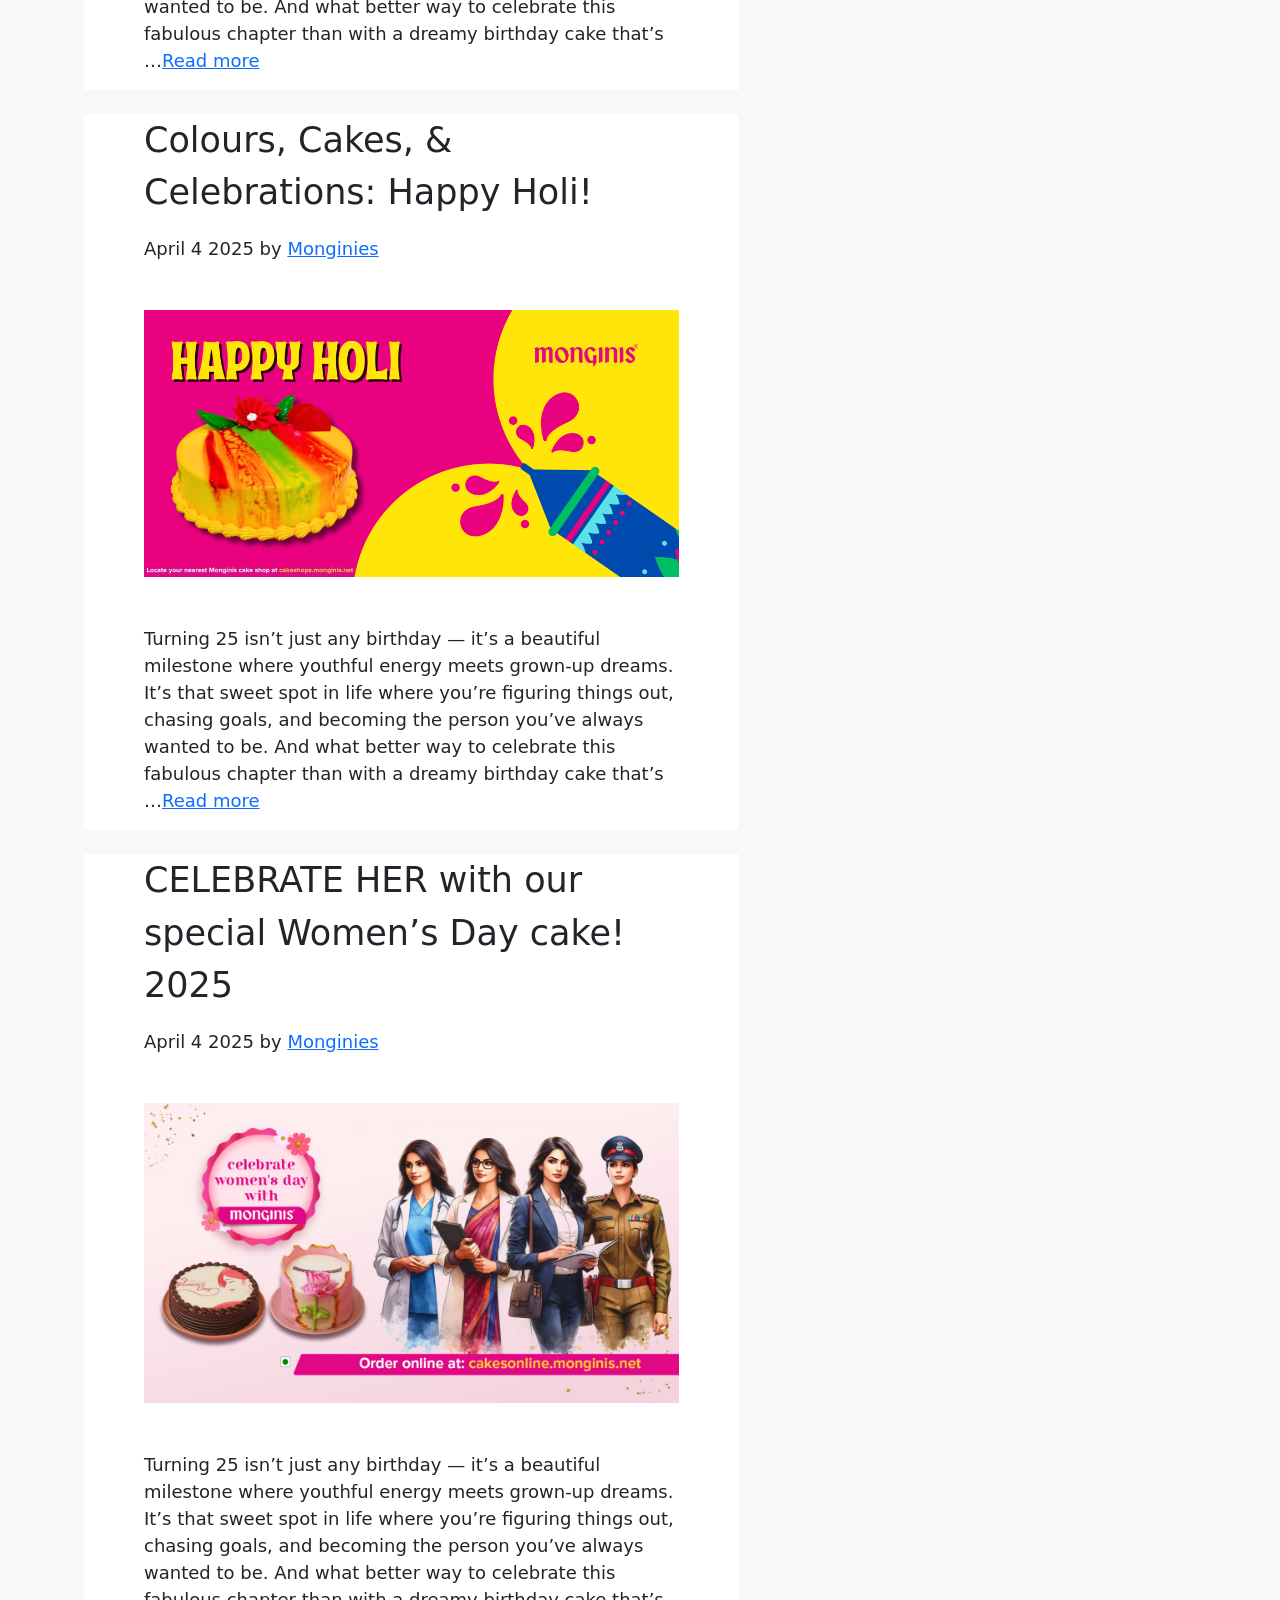
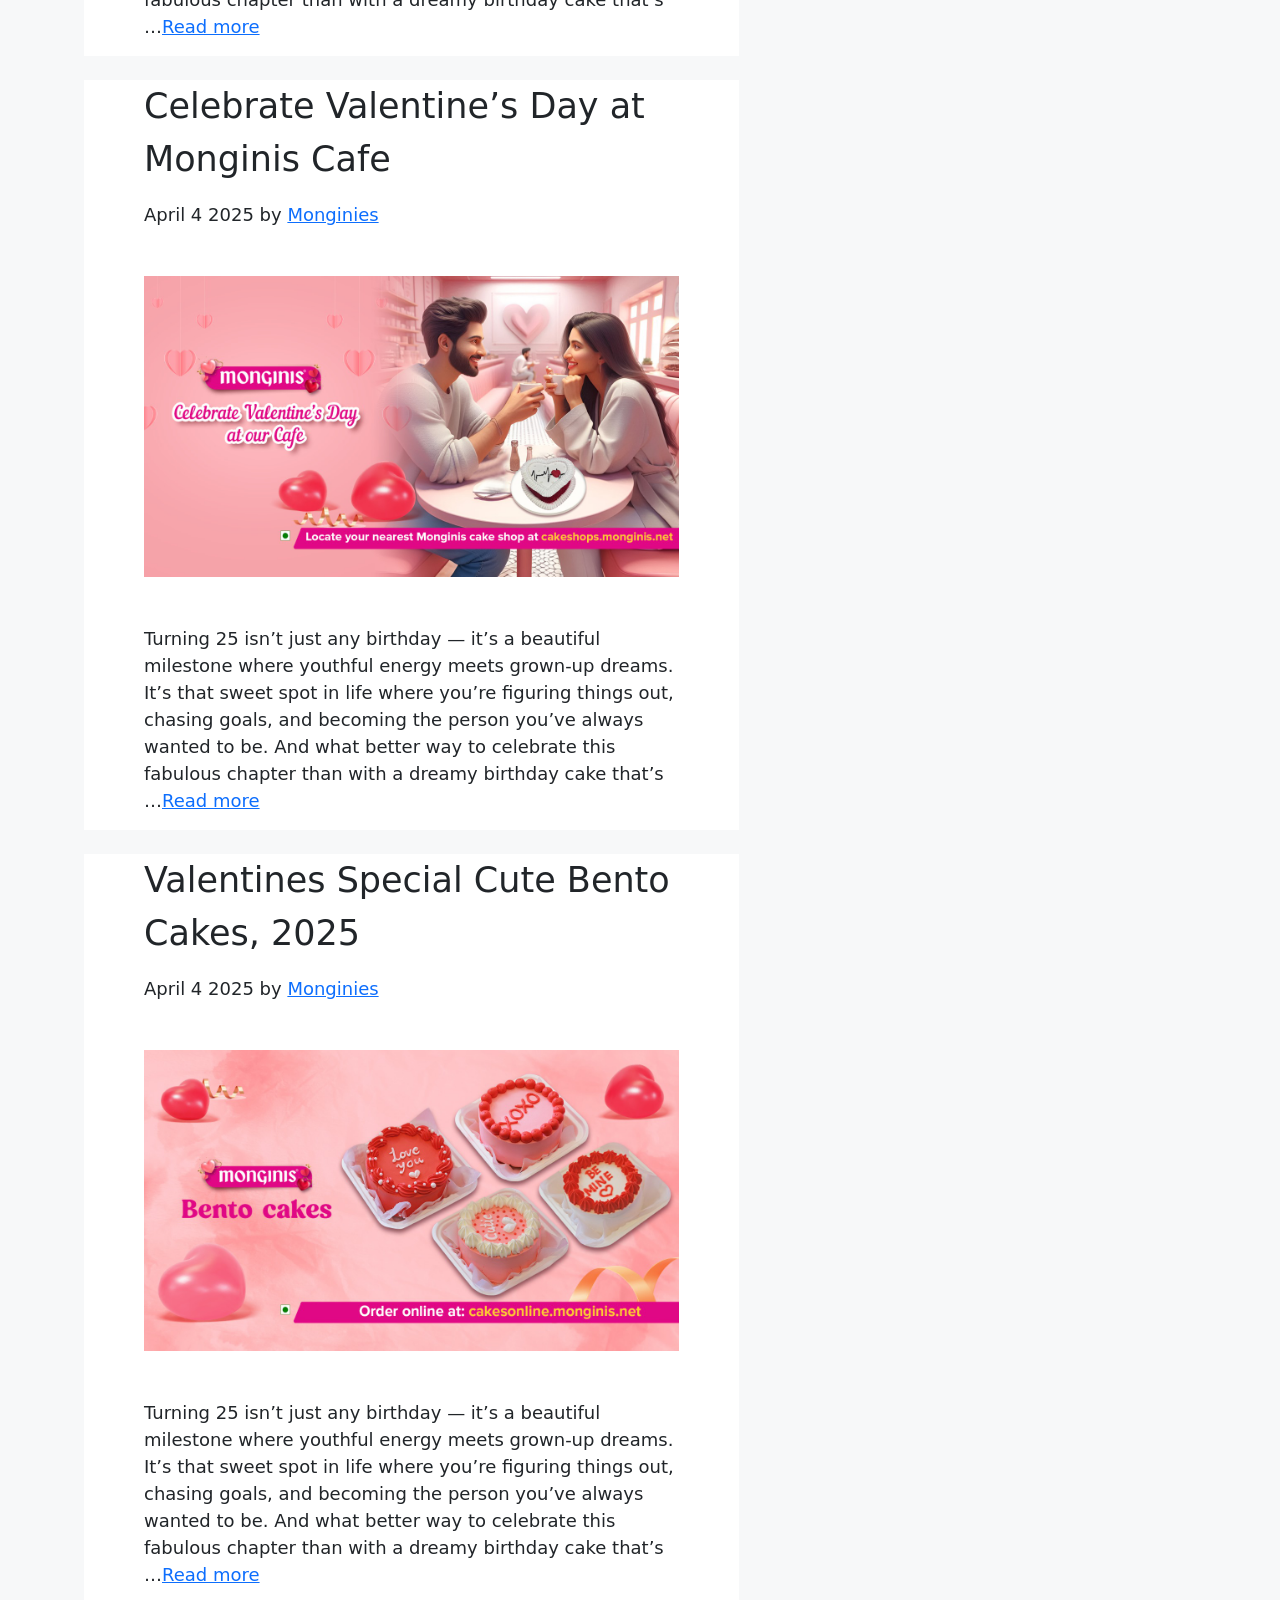
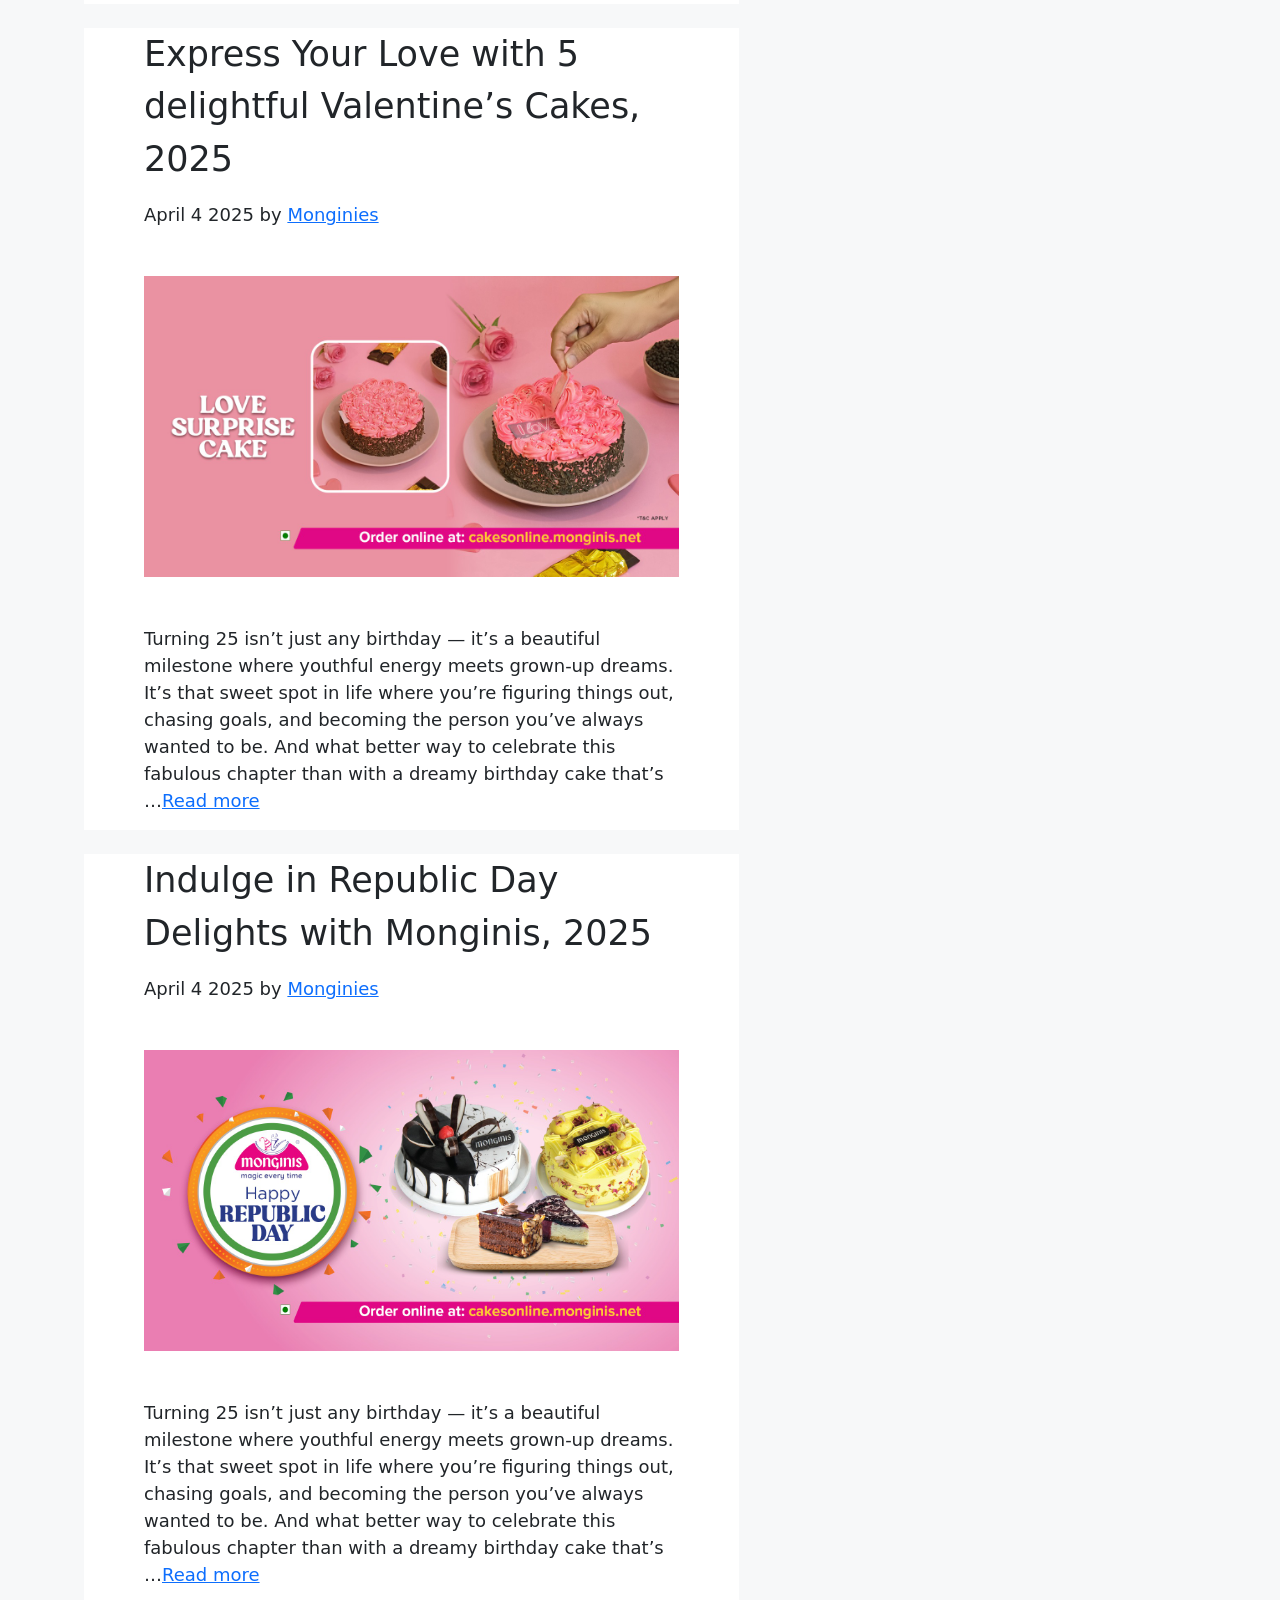
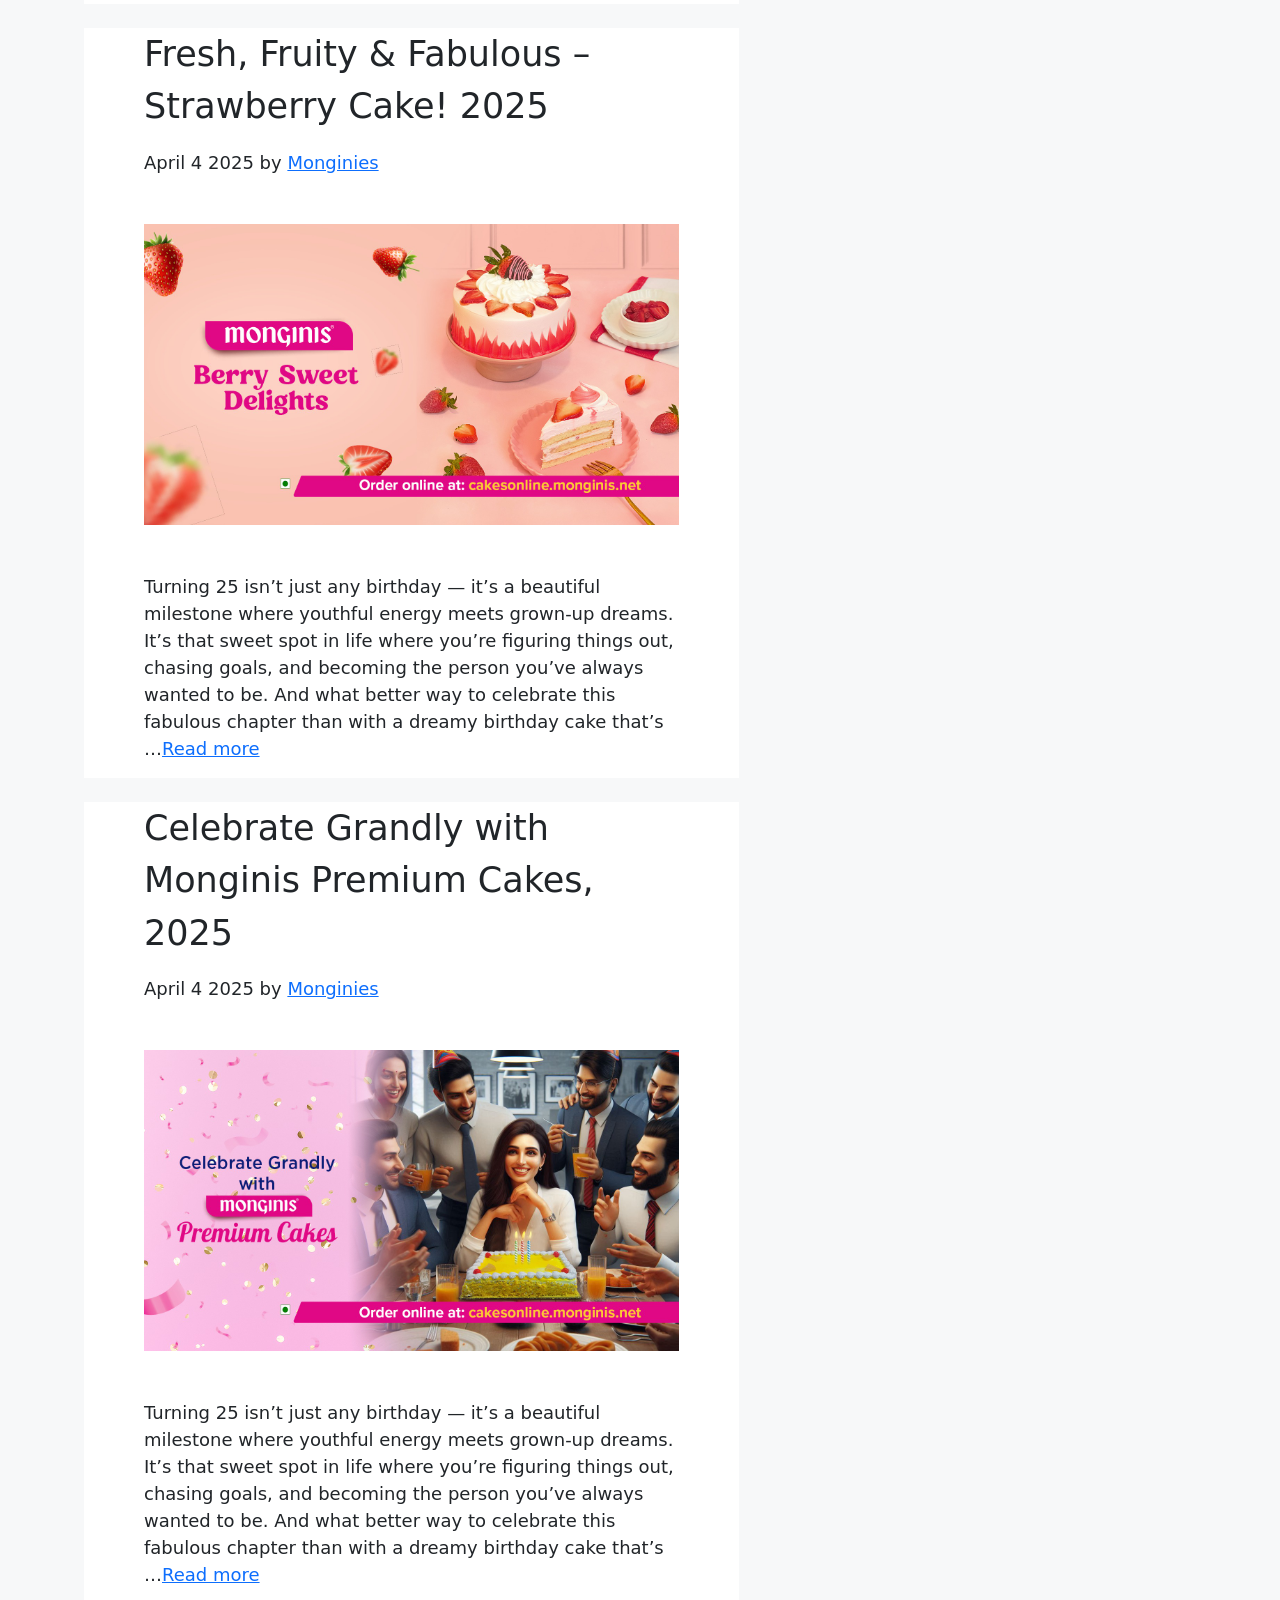
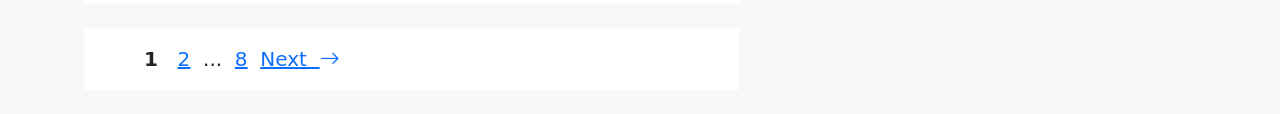
<file: blogs.html>
<!DOCTYPE html>
<html lang="en">
<head>
    <meta charset="UTF-8">
    <meta name="viewport" content="width=device-width, initial-scale=1.0">
    <title>Home</title>
    <link rel="stylesheet" href="css/bootstrap.css">
    <link rel="stylesheet" href="css/splide.min.css">
    <link rel="stylesheet" href="https://cdn.jsdelivr.net/npm/bootstrap-icons@1.11.3/font/bootstrap-icons.min.css">
    <link rel="stylesheet" href="css/style.css">
</head>
<body>

   <!--navbar start-->
   <div class="row header good text-dark">
    <nav class="navbar navbar-expand-lg">
        <div class="container-fluid">
            <a class="" href="index.html">
                <img src="img/mlogo.png" alt="Bootstrap" class="ms-4" style="height: 33px; width: 150px;">
              </a>
          <div class="collapse navbar-collapse ms-5 ps-5" id="navbarSupportedContent">
            <ul class="navbar-nav me-auto mb-2 mb-lg-0 text-dark">
              <li class="nav-item">
                <a class="nav-link a  ms-4" aria-current="page" href="index.html"><h6 class="text-dark">Home</h6></a>
              </li>
              <li class="nav-item">
                <a class="nav-link a ms-4" href="products.html"><h6 class="text-dark">Our Products</h6></a>
              </li>
              <li class="nav-item">
                <a class="nav-link a ms-4" href="aboutus.html"><h6 class="text-dark">About Us</h6></a>
              </li>
              <li class="nav-item">
                <a class="nav-link a ms-4" href=""><h6 class="text-dark">Our History</h6></a>
              </li>
              <li class="nav-item dropdown">
                <a class="nav-link a dropdown-toggle ms-4 fw-semibold text-dark" href="#" role="button" data-bs-toggle="dropdown" aria-expanded="false">
                  Become a Franchise
                </a>
                <ul class="dropdown-menu">
                  <li><a class="dropdown-item" href="#">Action</a></li>
                  <li><a class="dropdown-item" href="#">Another action</a></li>
                  <li><hr class="dropdown-divider"></li>
                  <li><a class="dropdown-item" href="#">Something else here</a></li>
                </ul>
              </li>
              <li class="nav-item">
                <a class="nav-link a ms-4" href="blogs.html"><h6 class="text-dark">Blogs</h6></a>
              </li>
              <li class="nav-item">
                <a class="nav-link a ms-4" href="cakes.html"><h6 class="text-dark">Wedding Cake</h6></a>
              </li>
            </ul>
            
          </div>
        </div>
      </nav>
</div>
<!--navbar end--> 
<div class="container-fluid"  style="background-color:#f7f8f9;">
  <div class="row px-5" style="font-size: 18px; ">
        <div class="col-sm-12" >
            <div class="row">
                <div class="col-sm-7 ps-5 my-4" >
                    <div class="row px-5 mt-4" style="background-color: white;">
                      <p style="font-size: 35px;">Turning 25? Celebrate with a Dreamy Birthday Cake!</p>
                      <span>April 4 2025 by <a href="">Monginies</a></span>
                      <img src="img/h1.jpeg" alt="" class="my-5">
                      <p>Turning 25 isn’t just any birthday — it’s a beautiful milestone where youthful energy meets grown-up dreams. It’s that sweet spot in life where you’re figuring things out, chasing goals, and becoming the person you’ve always wanted to be. And what better way to celebrate this fabulous chapter than with a dreamy birthday cake that’s …<a href="">Read more</a></p>
                    </div>
                    <div class="row px-5 mt-4" style="background-color: white;">
                        <p style="font-size: 35px;">Sweeten your Gudi Padwa celebrations!</p>
                        <span>April 4 2025 by <a href="">Monginies</a></span>
                        <img src="img/h2.jpeg" alt="" class="my-5">
                        <p>Turning 25 isn’t just any birthday — it’s a beautiful milestone where youthful energy meets grown-up dreams. It’s that sweet spot in life where you’re figuring things out, chasing goals, and becoming the person you’ve always wanted to be. And what better way to celebrate this fabulous chapter than with a dreamy birthday cake that’s …<a href="">Read more</a></p>
                      </div>
                      <div class="row px-5 mt-4" style="background-color: white;">
                        <p style="font-size: 35px;">Colours, Cakes, & Celebrations: Happy Holi!</p>
                        <span>April 4 2025 by <a href="">Monginies</a></span>
                        <img src="img/h3.jpeg" alt="" class="my-5">
                        <p>Turning 25 isn’t just any birthday — it’s a beautiful milestone where youthful energy meets grown-up dreams. It’s that sweet spot in life where you’re figuring things out, chasing goals, and becoming the person you’ve always wanted to be. And what better way to celebrate this fabulous chapter than with a dreamy birthday cake that’s …<a href="">Read more</a></p>
                      </div>
                      <div class="row px-5 mt-4" style="background-color: white;">
                        <p style="font-size: 35px;">CELEBRATE HER with our special Women’s Day cake! 2025</p>
                        <span>April 4 2025 by <a href="">Monginies</a></span>
                        <img src="img/h4.jpeg" alt="" class="my-5">
                        <p>Turning 25 isn’t just any birthday — it’s a beautiful milestone where youthful energy meets grown-up dreams. It’s that sweet spot in life where you’re figuring things out, chasing goals, and becoming the person you’ve always wanted to be. And what better way to celebrate this fabulous chapter than with a dreamy birthday cake that’s …<a href="">Read more</a></p>
                      </div>
                      <div class="row px-5 mt-4" style="background-color: white;">
                        <p style="font-size: 35px;">Celebrate Valentine’s Day at Monginis Cafe</p>
                        <span>April 4 2025 by <a href="">Monginies</a></span>
                        <img src="img/h5.jpeg" alt="" class="my-5">
                        <p>Turning 25 isn’t just any birthday — it’s a beautiful milestone where youthful energy meets grown-up dreams. It’s that sweet spot in life where you’re figuring things out, chasing goals, and becoming the person you’ve always wanted to be. And what better way to celebrate this fabulous chapter than with a dreamy birthday cake that’s …<a href="">Read more</a></p>
                      </div>
                      <div class="row px-5 mt-4" style="background-color: white;">
                        <p style="font-size: 35px;">Valentines Special Cute Bento Cakes, 2025 </p>
                        <span>April 4 2025 by <a href="">Monginies</a></span>
                        <img src="img/h6.jpeg" alt="" class="my-5">
                        <p>Turning 25 isn’t just any birthday — it’s a beautiful milestone where youthful energy meets grown-up dreams. It’s that sweet spot in life where you’re figuring things out, chasing goals, and becoming the person you’ve always wanted to be. And what better way to celebrate this fabulous chapter than with a dreamy birthday cake that’s …<a href="">Read more</a></p>
                      </div>
                      <div class="row px-5 mt-4" style="background-color: white;">
                        <p style="font-size: 35px;">Express Your Love with 5 delightful  Valentine’s Cakes, 2025</p>
                        <span>April 4 2025 by <a href="">Monginies</a></span>
                        <img src="img/h7.jpeg" alt="" class="my-5">
                        <p>Turning 25 isn’t just any birthday — it’s a beautiful milestone where youthful energy meets grown-up dreams. It’s that sweet spot in life where you’re figuring things out, chasing goals, and becoming the person you’ve always wanted to be. And what better way to celebrate this fabulous chapter than with a dreamy birthday cake that’s …<a href="">Read more</a></p>
                      </div>
                      <div class="row px-5 mt-4" style="background-color: white;">
                        <p style="font-size: 35px;">Indulge in Republic Day Delights with Monginis, 2025</p>
                        <span>April 4 2025 by <a href="">Monginies</a></span>
                        <img src="img/h8.jpeg" alt="" class="my-5">
                        <p>Turning 25 isn’t just any birthday — it’s a beautiful milestone where youthful energy meets grown-up dreams. It’s that sweet spot in life where you’re figuring things out, chasing goals, and becoming the person you’ve always wanted to be. And what better way to celebrate this fabulous chapter than with a dreamy birthday cake that’s …<a href="">Read more</a></p>
                      </div>
                      <div class="row px-5 mt-4" style="background-color: white;">
                        <p style="font-size: 35px;">Fresh, Fruity & Fabulous – Strawberry Cake! 2025</p>
                        <span>April 4 2025 by <a href="">Monginies</a></span>
                        <img src="img/h9.jpeg" alt="" class="my-5">
                        <p>Turning 25 isn’t just any birthday — it’s a beautiful milestone where youthful energy meets grown-up dreams. It’s that sweet spot in life where you’re figuring things out, chasing goals, and becoming the person you’ve always wanted to be. And what better way to celebrate this fabulous chapter than with a dreamy birthday cake that’s …<a href="">Read more</a></p>
                      </div>
                      <div class="row px-5 mt-4" style="background-color: white;">
                        <p style="font-size: 35px;">Celebrate Grandly with Monginis Premium Cakes, 2025 </p>
                        <span>April 4 2025 by <a href="">Monginies</a></span>
                        <img src="img/h10.jpeg" alt="" class="my-5">
                        <p>Turning 25 isn’t just any birthday — it’s a beautiful milestone where youthful energy meets grown-up dreams. It’s that sweet spot in life where you’re figuring things out, chasing goals, and becoming the person you’ve always wanted to be. And what better way to celebrate this fabulous chapter than with a dreamy birthday cake that’s …<a href="">Read more</a></p>
                      </div>
                      <div class="row px-5 py-3 mt-4" style="background-color: white; font-size: 20px;">
                        <span>
                            <b>1 </b>&nbsp;&nbsp;<a href="">2</a>&nbsp;&nbsp;...&nbsp;&nbsp;<a href="">8</a>&nbsp;&nbsp;<a href="">Next &nbsp;<i class="bi bi-arrow-right"></i></a>
                        </span>
                      </div>
                </div>
                <div class="col-sm-5"></div>
            </div>
            </div>
          </div>
    <!--card end-->



</div>
</body>

    <script src="js/bootstrap.bundle.js"></script>
    <script src="js/splide.min.js"></script>
</html>
</file>
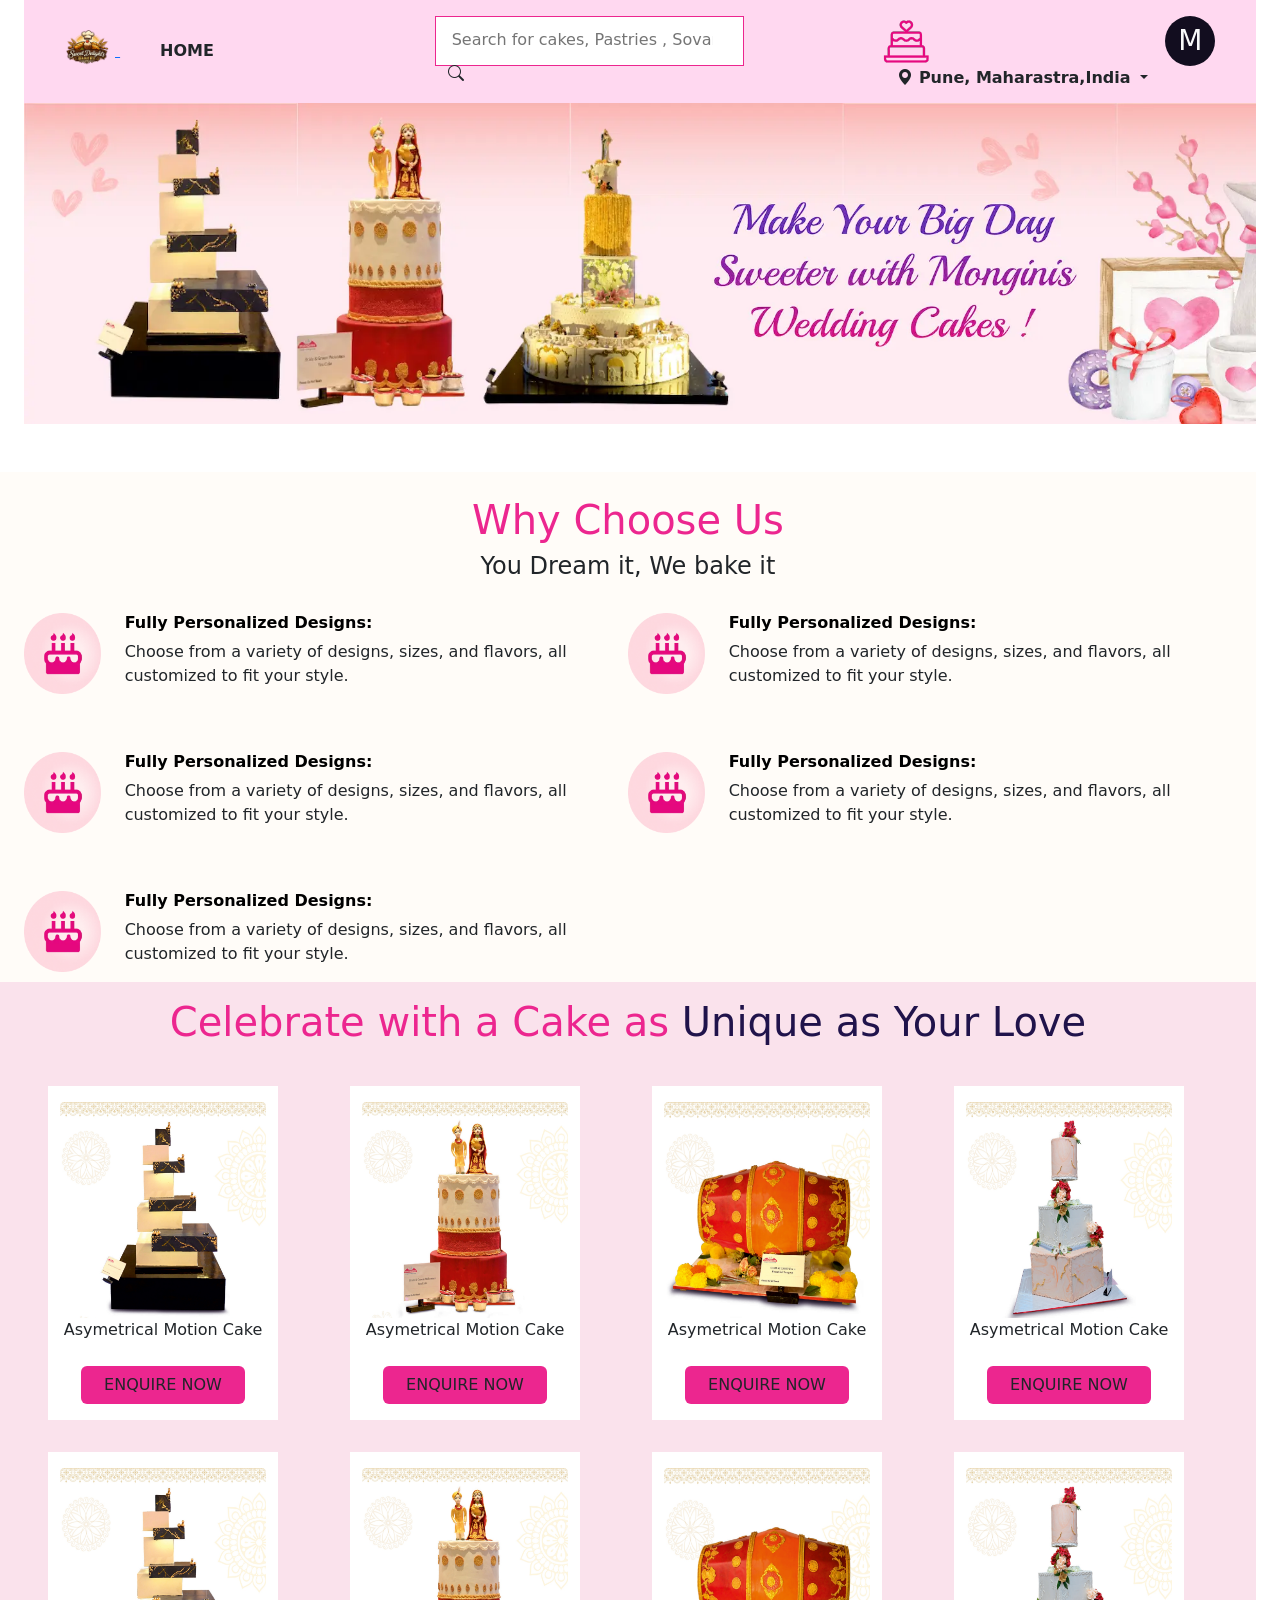
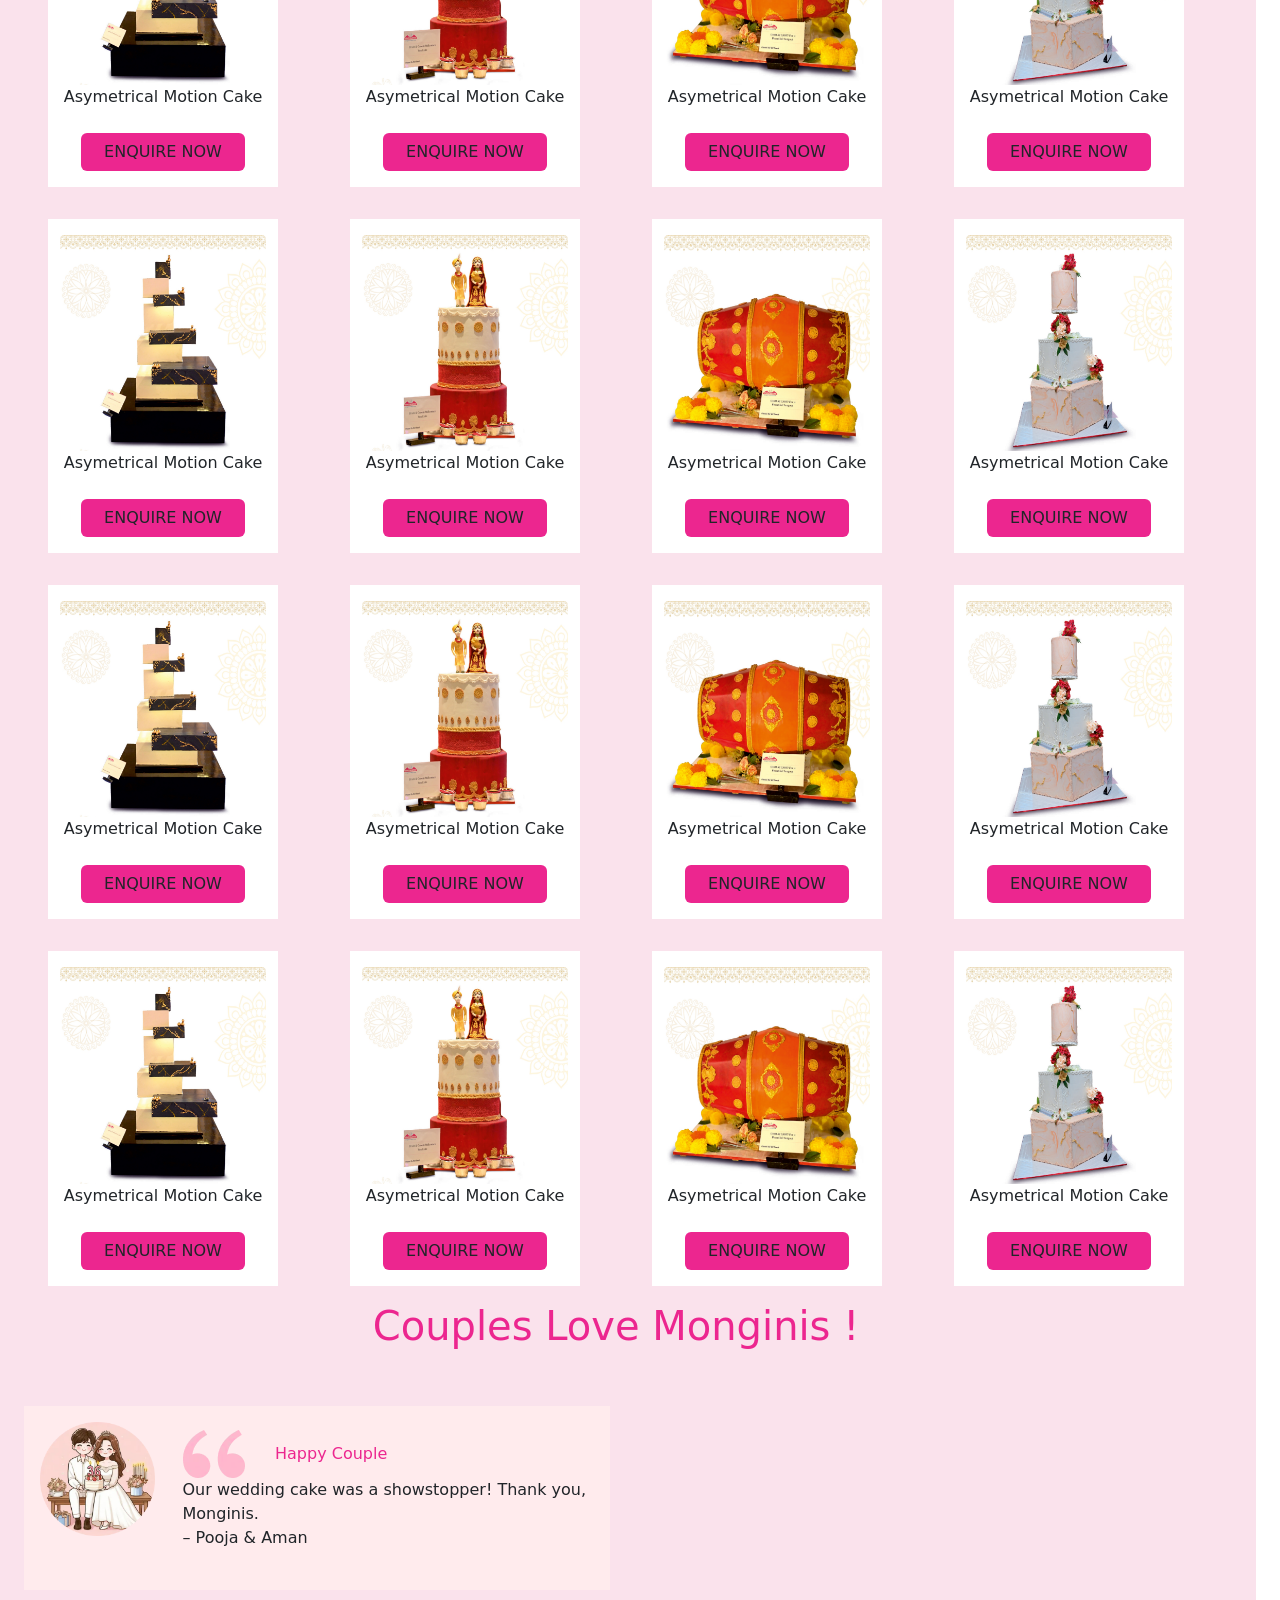
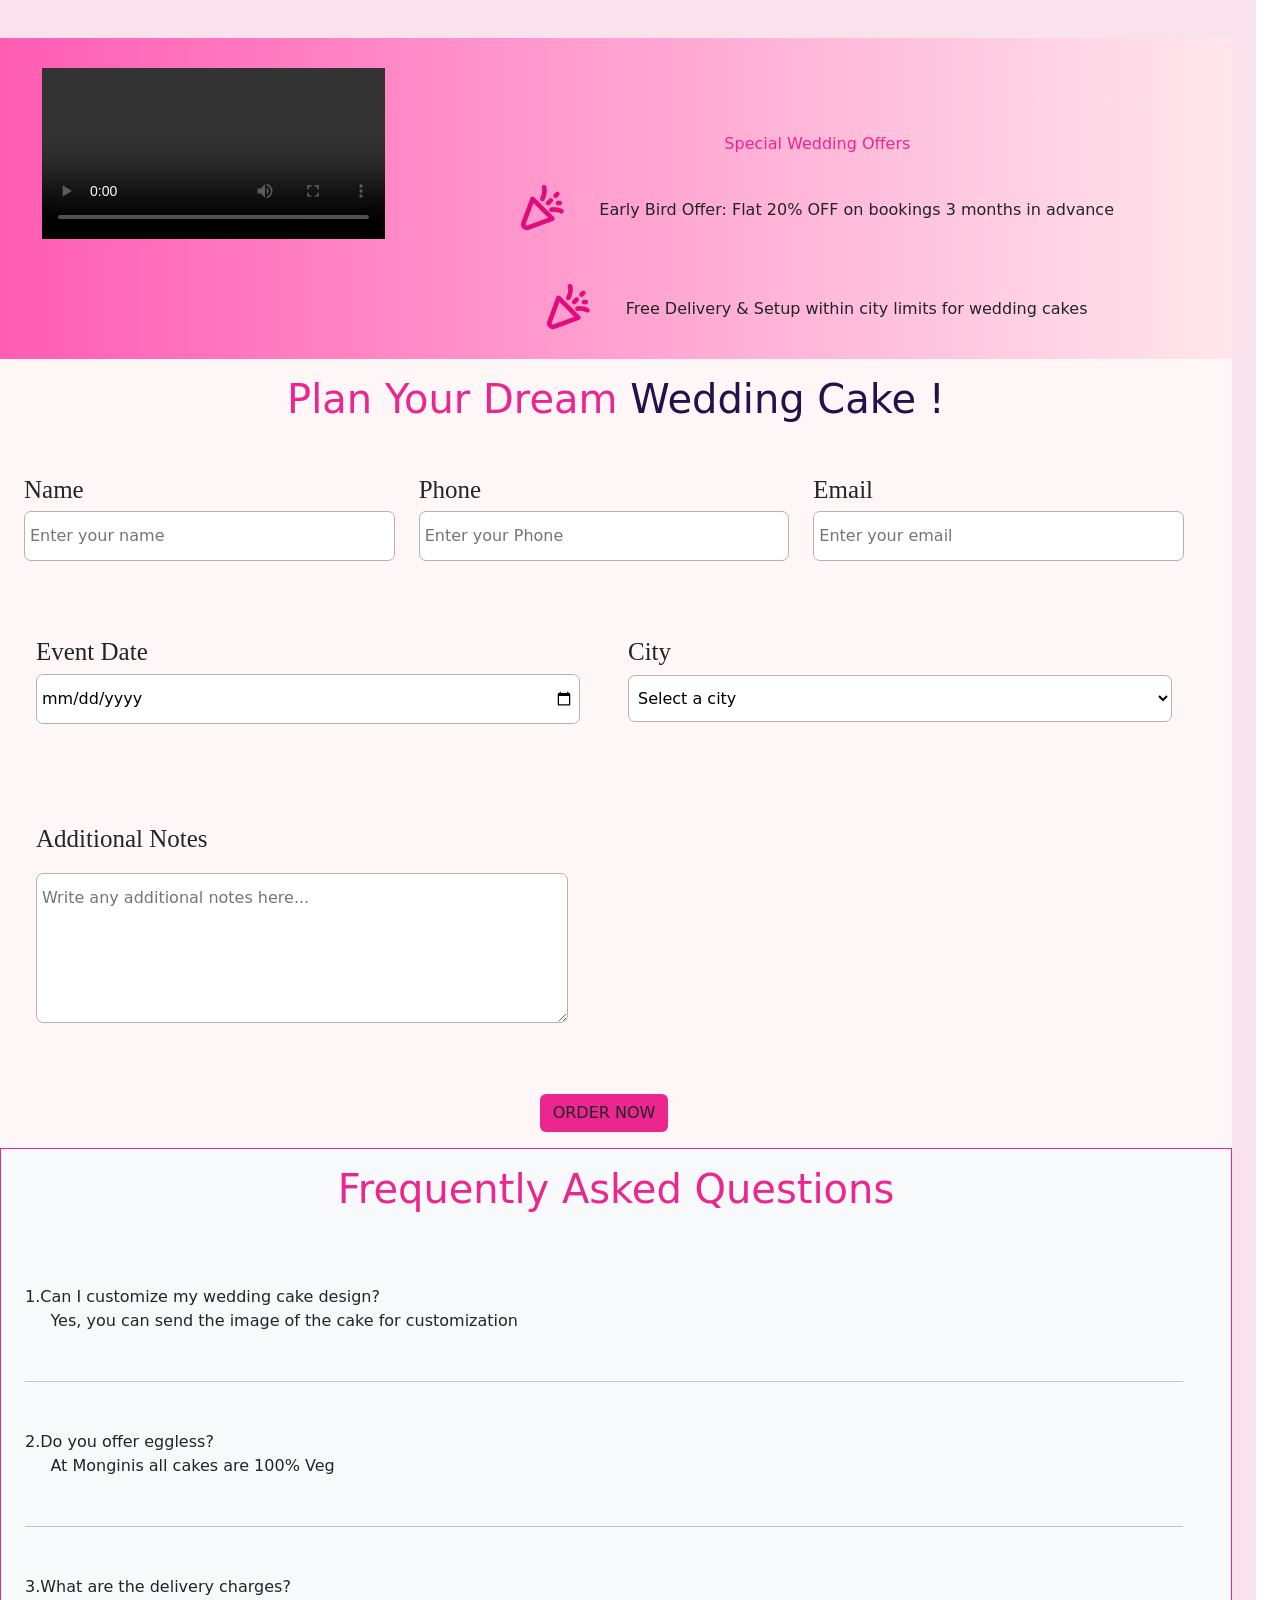
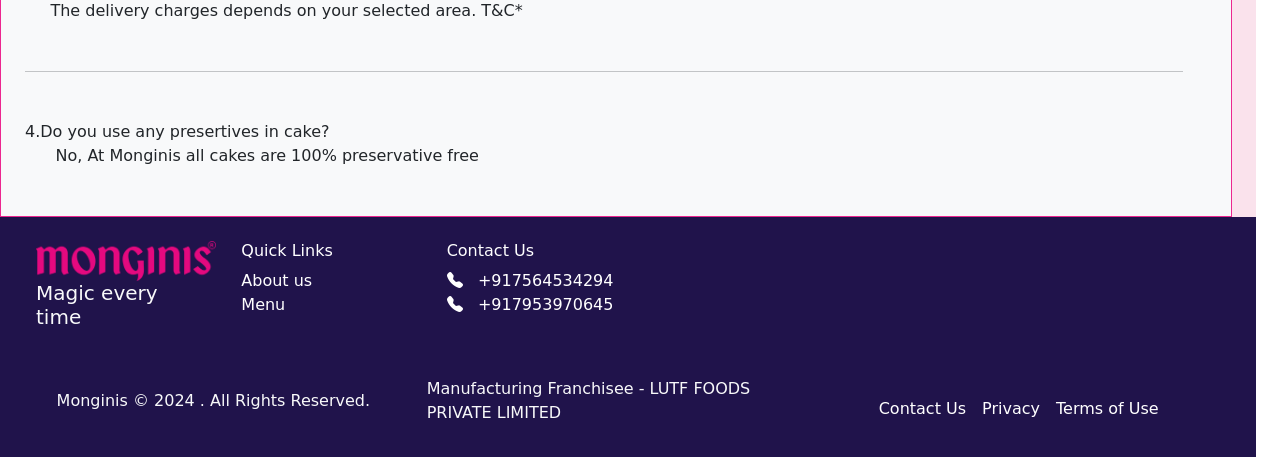
<file: cakes.html>
<!DOCTYPE html>
<html lang="en">
<head>
    <meta charset="UTF-8">
    <meta name="viewport" content="width=device-width, initial-scale=1.0">
    <title>Product</title>
    <link rel="stylesheet" href="css/bootstrap.css">
    <link rel="stylesheet" href="css/splide.min.css">
    <link rel="stylesheet" href="https://cdn.jsdelivr.net/npm/bootstrap-icons@1.11.3/font/bootstrap-icons.min.css">
    <link rel="stylesheet" href="css/style.css">
</head>
<body>
    <div class="container-fluid px-3">

        <!--navbar start-->
        <div class="row mx-2" style="background-color: #FFD8F0;">
            <div class="col-sm-4">
                <div class="row one my-4">
                    <span>
                        <a class="" href="index.html">
                            <img src="img/mainlogo.png" alt="Bootstrap" class="ms-4 logo">
                          </a>
                         <a class="nav-link a ms-4 fw-semibold text-dark ps-3" href="index.html">
                            HOME
                          </a>  
                        </span>
                </div>
            </div>
            <div class="col-sm-4 pt-3">
                <div class="row p-0 two" style="height: 50px; width: 80%; border: 1px solid; border-color:#EC268F; background-color: white;">
                    <span><input type="text"  placeholder="Search for cakes, Pastries , Sovaries etc.." style="height: 45px; width: 95%; border-color: transparent ;"><span><i class="bi bi-search"></i></span></span>
                </div>
            </div>
            <div class="col-sm-3 mt-3">
                <div class="row one">
                    <span>
                        <a class="" href="index.html">
                            <img src="img/cake.png" alt="Bootstrap" class="ms-4" >
                          </a>
                          
                          <a class="nav-link a dropdown-toggle ms-4 fw-semibold text-dark ps-3" href="#" role="button" data-bs-toggle="dropdown" aria-expanded="false">
                            <i class="bi bi-geo-alt-fill"></i>  Pune, Maharastra,India
                          </a>
                          <ul class="dropdown-menu">
                            <li><a class="dropdown-item" href="#">Action</a></li>
                            <li><a class="dropdown-item" href="#">Another action</a></li>
                            <li><hr class="dropdown-divider"></li>
                            <li><a class="dropdown-item" href="#">Something else here</a></li>
                          </ul>
                    </span>
                </div>
            </div>
            <div class="col-sm-1 mt-3">
                <a href="" style="text-decoration: none; color: black;">
                    <div style="height: 50px; width: 50px; background-color: rgb(18, 13, 31); border-radius: 50%; align-items: center;">
                        <div class="text-center pt-2 text-light"><H3>M</H3></div>
                    </div>
                  </a>  
            </div>
        </div>
        <!--navbar end-->

        <!--photo start-->
        <div class="row px-2">
            <div class="col-sm-12 mb-5">
                <img src="img/i.webp" alt="" class="img-fluid">
            </div>
            <div class="row" style="background-color: #fffcf8;">
                <div class="col-sm-12 text-center my-4">
                   <h1 style="color: #EC268F;">Why Choose Us</h1>
                   <h4>You Dream it, We bake it</h4>
                </div>
                <div class="row">
                    <div class="col-sm-6">
                        <div class="row">
                            <div class="col-sm-2">
                                <img src="img/i1.webp" alt="" height="81px" width="77px">
                            </div>
                            <div class="col-sm-10 seven">
                                <h6>Fully Personalized Designs:</h6>
                                <p>Choose from a variety of designs, sizes, and flavors, all customized to fit your style.</p>
                            </div>
                            <div class="col-sm-2 mt-5">
                                <img src="img/i1.webp" alt="" height="81px" width="77px">
                            </div>
                            <div class="col-sm-10 seven mt-5">
                                <h6>Fully Personalized Designs:</h6>
                                <p>Choose from a variety of designs, sizes, and flavors, all customized to fit your style.</p>
                            </div>
                            <div class="col-sm-2 mt-5">
                                <img src="img/i1.webp" alt="" height="81px" width="77px">
                            </div>
                            <div class="col-sm-10 seven mt-5">
                                <h6>Fully Personalized Designs:</h6>
                                <p>Choose from a variety of designs, sizes, and flavors, all customized to fit your style.</p>
                            </div>
                        </div>
                    </div>
                    <div class="col-sm-6">
                        <div class="row">
                            <div class="col-sm-2">
                                <img src="img/i1.webp" alt="" height="81px" width="77px">
                            </div>
                            <div class="col-sm-10 seven">
                                <h6>Fully Personalized Designs:</h6>
                                <p>Choose from a variety of designs, sizes, and flavors, all customized to fit your style.</p>
                            </div>
                            <div class="col-sm-2 mt-5">
                                <img src="img/i1.webp" alt="" height="81px" width="77px">
                            </div>
                            <div class="col-sm-10 seven mt-5">
                                <h6>Fully Personalized Designs:</h6>
                                <p>Choose from a variety of designs, sizes, and flavors, all customized to fit your style.</p>
                            </div>
                        </div>
                    </div>
                </div>
            </div>
            <div class="row" style="background-color: #FAE2EC;">
                <div class="col-sm-12 text-center py-3">
                    <h1 style="color: #EC268F;">Celebrate with a Cake as <span style="color: #20134B;">Unique as Your Love</span></h1>
                </div>
                <div class="row">
                    <div class="col-sm-3 px-5 " >
                        <div class="row my-3 py-3" style="background-color: white;">
                            <div>
                                <img src="img/i2.png" alt="" class="img-fluid">
                              </div>
                              <div class="text-center">
                                <p style="font-size: 16px;">Asymetrical Motion Cake</p>
                                <a href="" class="btn rounded-15px mt-2" style="width: 80%; background-color: #EC268F;">ENQUIRE NOW</a>
                              </div>
                        </div>
                       </div>
                       <div class="col-sm-3 px-5 " >
                        <div class="row my-3 py-3" style="background-color: white;">
                            <div>
                                <img src="img/i3.png" alt="" class="img-fluid">
                              </div>
                              <div class="text-center">
                                <p style="font-size: 16px;">Asymetrical Motion Cake</p>
                                <a href="" class="btn rounded-15px mt-2" style="width: 80%; background-color: #EC268F;">ENQUIRE NOW</a>
                              </div>
                        </div>
                       </div>
                       <div class="col-sm-3 px-5 " >
                        <div class="row my-3 py-3" style="background-color: white;">
                            <div>
                                <img src="img/i4.png" alt="" class="img-fluid">
                              </div>
                              <div class="text-center">
                                <p style="font-size: 16px;">Asymetrical Motion Cake</p>
                                <a href="" class="btn rounded-15px mt-2" style="width: 80%; background-color: #EC268F;">ENQUIRE NOW</a>
                              </div>
                        </div>
                       </div>
                       <div class="col-sm-3 px-5 " >
                        <div class="row my-3 py-3" style="background-color: white;">
                            <div>
                                <img src="img/i5.png" alt="" class="img-fluid">
                              </div>
                              <div class="text-center">
                                <p style="font-size: 16px;">Asymetrical Motion Cake</p>
                                <a href="" class="btn rounded-15px mt-2" style="width: 80%; background-color: #EC268F;">ENQUIRE NOW</a>
                              </div>
                        </div>
                       </div>
                   
                </div>
                <div class="row">
                    <div class="col-sm-3 px-5 " >
                        <div class="row my-3 py-3" style="background-color: white;">
                            <div>
                                <img src="img/i2.png" alt="" class="img-fluid">
                              </div>
                              <div class="text-center">
                                <p style="font-size: 16px;">Asymetrical Motion Cake</p>
                                <a href="" class="btn rounded-15px mt-2" style="width: 80%; background-color: #EC268F;">ENQUIRE NOW</a>
                              </div>
                        </div>
                       </div>
                       <div class="col-sm-3 px-5 " >
                        <div class="row my-3 py-3" style="background-color: white;">
                            <div>
                                <img src="img/i3.png" alt="" class="img-fluid">
                              </div>
                              <div class="text-center">
                                <p style="font-size: 16px;">Asymetrical Motion Cake</p>
                                <a href="" class="btn rounded-15px mt-2" style="width: 80%; background-color: #EC268F;">ENQUIRE NOW</a>
                              </div>
                        </div>
                       </div>
                       <div class="col-sm-3 px-5 " >
                        <div class="row my-3 py-3" style="background-color: white;">
                            <div>
                                <img src="img/i4.png" alt="" class="img-fluid">
                              </div>
                              <div class="text-center">
                                <p style="font-size: 16px;">Asymetrical Motion Cake</p>
                                <a href="" class="btn rounded-15px mt-2" style="width: 80%; background-color: #EC268F;">ENQUIRE NOW</a>
                              </div>
                        </div>
                       </div>
                       <div class="col-sm-3 px-5 " >
                        <div class="row my-3 py-3" style="background-color: white;">
                            <div>
                                <img src="img/i5.png" alt="" class="img-fluid">
                              </div>
                              <div class="text-center">
                                <p style="font-size: 16px;">Asymetrical Motion Cake</p>
                                <a href="" class="btn rounded-15px mt-2" style="width: 80%; background-color: #EC268F;">ENQUIRE NOW</a>
                              </div>
                        </div>
                       </div>
                   
                </div>
                <div class="row">
                    <div class="col-sm-3 px-5 " >
                        <div class="row my-3 py-3" style="background-color: white;">
                            <div>
                                <img src="img/i2.png" alt="" class="img-fluid">
                              </div>
                              <div class="text-center">
                                <p style="font-size: 16px;">Asymetrical Motion Cake</p>
                                <a href="" class="btn rounded-15px mt-2" style="width: 80%; background-color: #EC268F;">ENQUIRE NOW</a>
                              </div>
                        </div>
                       </div>
                       <div class="col-sm-3 px-5 " >
                        <div class="row my-3 py-3" style="background-color: white;">
                            <div>
                                <img src="img/i3.png" alt="" class="img-fluid">
                              </div>
                              <div class="text-center">
                                <p style="font-size: 16px;">Asymetrical Motion Cake</p>
                                <a href="" class="btn rounded-15px mt-2" style="width: 80%; background-color: #EC268F;">ENQUIRE NOW</a>
                              </div>
                        </div>
                       </div>
                       <div class="col-sm-3 px-5 " >
                        <div class="row my-3 py-3" style="background-color: white;">
                            <div>
                                <img src="img/i4.png" alt="" class="img-fluid">
                              </div>
                              <div class="text-center">
                                <p style="font-size: 16px;">Asymetrical Motion Cake</p>
                                <a href="" class="btn rounded-15px mt-2" style="width: 80%; background-color: #EC268F;">ENQUIRE NOW</a>
                              </div>
                        </div>
                       </div>
                       <div class="col-sm-3 px-5 " >
                        <div class="row my-3 py-3" style="background-color: white;">
                            <div>
                                <img src="img/i5.png" alt="" class="img-fluid">
                              </div>
                              <div class="text-center">
                                <p style="font-size: 16px;">Asymetrical Motion Cake</p>
                                <a href="" class="btn rounded-15px mt-2" style="width: 80%; background-color: #EC268F;">ENQUIRE NOW</a>
                              </div>
                        </div>
                       </div>
                   
                </div>
                <div class="row">
                    <div class="col-sm-3 px-5 " >
                        <div class="row my-3 py-3" style="background-color: white;">
                            <div>
                                <img src="img/i2.png" alt="" class="img-fluid">
                              </div>
                              <div class="text-center">
                                <p style="font-size: 16px;">Asymetrical Motion Cake</p>
                                <a href="" class="btn rounded-15px mt-2" style="width: 80%; background-color: #EC268F;">ENQUIRE NOW</a>
                              </div>
                        </div>
                       </div>
                       <div class="col-sm-3 px-5 " >
                        <div class="row my-3 py-3" style="background-color: white;">
                            <div>
                                <img src="img/i3.png" alt="" class="img-fluid">
                              </div>
                              <div class="text-center">
                                <p style="font-size: 16px;">Asymetrical Motion Cake</p>
                                <a href="" class="btn rounded-15px mt-2" style="width: 80%; background-color: #EC268F;">ENQUIRE NOW</a>
                              </div>
                        </div>
                       </div>
                       <div class="col-sm-3 px-5 " >
                        <div class="row my-3 py-3" style="background-color: white;">
                            <div>
                                <img src="img/i4.png" alt="" class="img-fluid">
                              </div>
                              <div class="text-center">
                                <p style="font-size: 16px;">Asymetrical Motion Cake</p>
                                <a href="" class="btn rounded-15px mt-2" style="width: 80%; background-color: #EC268F;">ENQUIRE NOW</a>
                              </div>
                        </div>
                       </div>
                       <div class="col-sm-3 px-5 " >
                        <div class="row my-3 py-3" style="background-color: white;">
                            <div>
                                <img src="img/i5.png" alt="" class="img-fluid">
                              </div>
                              <div class="text-center">
                                <p style="font-size: 16px;">Asymetrical Motion Cake</p>
                                <a href="" class="btn rounded-15px mt-2" style="width: 80%; background-color: #EC268F;">ENQUIRE NOW</a>
                              </div>
                        </div>
                       </div>
                   
                </div>
                <div class="row">
                    <div class="col-sm-3 px-5 " >
                        <div class="row my-3 py-3" style="background-color: white;">
                            <div>
                                <img src="img/i2.png" alt="" class="img-fluid">
                              </div>
                              <div class="text-center">
                                <p style="font-size: 16px;">Asymetrical Motion Cake</p>
                                <a href="" class="btn rounded-15px mt-2" style="width: 80%; background-color: #EC268F;">ENQUIRE NOW</a>
                              </div>
                        </div>
                       </div>
                       <div class="col-sm-3 px-5 " >
                        <div class="row my-3 py-3" style="background-color: white;">
                            <div>
                                <img src="img/i3.png" alt="" class="img-fluid">
                              </div>
                              <div class="text-center">
                                <p style="font-size: 16px;">Asymetrical Motion Cake</p>
                                <a href="" class="btn rounded-15px mt-2" style="width: 80%; background-color: #EC268F;">ENQUIRE NOW</a>
                              </div>
                        </div>
                       </div>
                       <div class="col-sm-3 px-5 " >
                        <div class="row my-3 py-3" style="background-color: white;">
                            <div>
                                <img src="img/i4.png" alt="" class="img-fluid">
                              </div>
                              <div class="text-center">
                                <p style="font-size: 16px;">Asymetrical Motion Cake</p>
                                <a href="" class="btn rounded-15px mt-2" style="width: 80%; background-color: #EC268F;">ENQUIRE NOW</a>
                              </div>
                        </div>
                       </div>
                       <div class="col-sm-3 px-5 " >
                        <div class="row my-3 py-3" style="background-color: white;">
                            <div>
                                <img src="img/i5.png" alt="" class="img-fluid">
                              </div>
                              <div class="text-center">
                                <p style="font-size: 16px;">Asymetrical Motion Cake</p>
                                <a href="" class="btn rounded-15px mt-2" style="width: 80%; background-color: #EC268F;">ENQUIRE NOW</a>
                              </div>
                        </div>
                       </div>
                   
                </div>
                <div class="row">
                  <div class="col-sm-12 text-center">
                    <h1 style="color: #EC268F;">Couples Love Monginis !</h1>
                  </div>
                  <div class="row my-5 ps-4">
                    <div class="col-sm-6">
                      <div class="row" style="background-color: #FFEBED;">
                        <div class="col-sm-3 p-3">
                          <img src="img/j1.webp" alt="" class="img-fluid">
                        </div>
                        <div class="col-sm-9 py-4">
                          <img src="img/j2.webp" alt=""><span style="color: #EC268F;">&nbsp;&nbsp;&nbsp;&nbsp;&nbsp;&nbsp;Happy Couple</span>
                          <p>Our wedding cake was a showstopper! Thank you, Monginis. <br>– Pooja & Aman</p>
                        </div>
                      </div>
                    </div>
                    <div class="col-sm-6"></div>
                  </div>
                </div>
                <div class="row" style="background:linear-gradient(to left, #FFE7EC, #FF5CB4)">
                  <div class="col-sm-4">
                    <div class="row">
                      <video src="img/cake.mp4" height="30%" width="100%" style="padding: 30px;" controls >
                        <source src="img/cake.mp4" type="video/mp4">
                      </video>
                    </div>
                  </div>
                  <div class="col-sm-8">
                    <div class="row four text-center">
                      <div class="col-sm-12 four text-center mt-5 pt-5">
                        <h6 style="color: #EC268F;">Special Wedding Offers</h6>
                      </div>
                      <p class="my-4"><img src="img/j3.webp" alt="" class="img-fluid"> &nbsp;&nbsp;&nbsp;&nbsp;&nbsp; <span>Early Bird Offer: Flat 20% OFF on bookings 3 months in advance</span></p>
                      <p class="my-4"><img src="img/j3.webp" alt="" class="img-fluid"> &nbsp;&nbsp;&nbsp;&nbsp;&nbsp; <span>Free Delivery & Setup within city limits for wedding cakes</span></p>
                    </div>
                  </div>
                </div>
                <div class="row" style="background-color: #FFF6F7;">
                  <div class="col-sm-12 text-center my-3">
                    <h1 style="color: #EC268F;">Plan Your Dream <span style="color: #20134B;">Wedding Cake !</span></h1>
                  </div>
                  <div class="row my-4">
                    <div class="col-sm-4">
                      <form action="">
                        <div style="display: block; unicode-bidi: isolate;">
                          <p class="nine">Name</p>
                          <input placeholder="Enter your name" type="text" name="name" class="eight">
                        </div>
                      </form>
                    </div>
                    <div class="col-sm-4">
                      <form action="">
                        <div style="display: block; unicode-bidi: isolate;">
                          <p class="nine">Phone</p>
                          <input placeholder="Enter your Phone" type="number" name="name" class="eight">
                        </div>
                      </form>
                    </div>
                    <div class="col-sm-4">
                      <form action="">
                        <div style="display: block; unicode-bidi: isolate;">
                          <p class="nine">Email</p>
                          <input placeholder="Enter your email" type="email" name="name" class="eight">
                        </div>
                      </form>
                    </div>
                  </div>
                  <div class="row my-4">
                    <div class="col-sm-6 p-4">
                      <form action="">
                        <div style="display: block; unicode-bidi: isolate;">
                          <p class="nine">Event Date</p>
                          <input type="date" name="name" class="eight">
                        </div>
                      </form>
                    </div>
                    <div class="col-sm-6 p-4">
                      <form action="">
                        <div style="display: block; unicode-bidi: isolate;">
                          <p class="nine">City</p>
                          <select name="" id="" class="eight">
                            <option value="">Select a city</option>
                            <option value="">UP</option>
                            <option value="">MP</option>
                            <option value="">Delhi</option>
                            <option value="">Lucknow</option>
                            <option value="">Pratapgarh</option>
                          </select>
                        </div>
                      </form>
                    </div>
                  </div>
                  <div class="row my-4">
                    <div class="row">
                      <div class="col-sm-6 p-4">
                        <form action="">
                          <div style="display: block; unicode-bidi: isolate;">
                            <p class="nine">Additional Notes</p>
                            <textarea name="" id="" class="ten" placeholder="Write any additional notes here..."></textarea>
                          </div>
                        </form>
                      </div>
                      <div class="col-sm-6"></div>
                    </div>
                  </div>
                  <div class="row">
                    <div class="col-sm-12 text-center py-3">
                      <a href="" class="btn " style="background-color: #EC268F;">ORDER NOW</a>
                    </div>
                  </div>
                </div>

                <div class="row bg-light" style="border: .5px solid #EC268F;">
                  <div class="col-sm-12 text-center my-3">
                    <h1 style="color: #EC268F;">Frequently Asked Questions</h1>
                  </div>
                  <div class="row">
                    <div class="col-sm-12">
                      <p class="my-5" >1.Can I customize my wedding cake design? <br>
                      &nbsp;&nbsp;&nbsp;&nbsp;&nbsp;Yes, you can send the image of the cake for customization</p>
                      <hr>
                      <p class="my-5" >2.Do you offer eggless?<br>
                        &nbsp;&nbsp;&nbsp;&nbsp;&nbsp;At Monginis all cakes are 100% Veg</p>
                        <hr>
                        <p class="my-5" >3.What are the delivery charges?<br>
                          &nbsp;&nbsp;&nbsp;&nbsp;&nbsp;The delivery charges depends on your selected area. T&C*</p>
                          <hr>
                          <p class="my-5" >4.Do you use any presertives in cake?<br>
                            &nbsp;&nbsp;&nbsp;&nbsp;&nbsp; No, At Monginis all cakes are 100% preservative free</p>
                    </div>
                  </div>
                </div>
        </div>
        <!--photo end-->

       

        <!--footer start-->
        <div class="row"  style="background-color: #20134B;">
            <div class="col-sm-6">
                <div class="row">
                    <div class="col-sm-4 my-4 ps-4 text-light">
                        <img src="img/logo.png" alt="" style="height: 40px; width: 180px;">
                        <h5>Magic every time</h5>
                    </div>
                    <div class="col-sm-4 five my-4 ps-4 ">
                        <h6>Quick Links</h6>
                        <a href="">About us</a><br>
                        <a href="">Menu</a>
                    </div>
                    <div class="col-sm-4 five my-4 ps-4 ">
                        <h6>Contact Us</h6>
                        <a href=""><i class="bi bi-telephone-fill"></i>&nbsp;&nbsp; +917564534294</a><br>
                        <a href=""><i class="bi bi-telephone-fill"></i>&nbsp;&nbsp; +917953970645</a>
                    </div>
                </div>
            </div>
            <div class="col-sm-6"></div>
            <div class="row my-3">
                <div class="col-sm-4 four text-light">
                    <p>Monginis © 2024 . All Rights Reserved.</p>
                </div>
                <div class="col-sm-4 four text-light">
                    <p>Manufacturing Franchisee - LUTF FOODS PRIVATE LIMITED</p>
                </div>
                <div class="col-sm-4 five four">
                    <a href="" class="mx-2">Contact Us</a>
                    <a href="" class="mx-2">Privacy</a>
                    <a href="" class="mx-2">Terms of Use</a>
                </div>
            </div>
        </div>
        <!--footer end-->
    </div>
    
    <script src="js/bootstrap.bundle.js"></script>
    <script src="js/splide.min.js"></script>
    
</body>
</html>
</file>
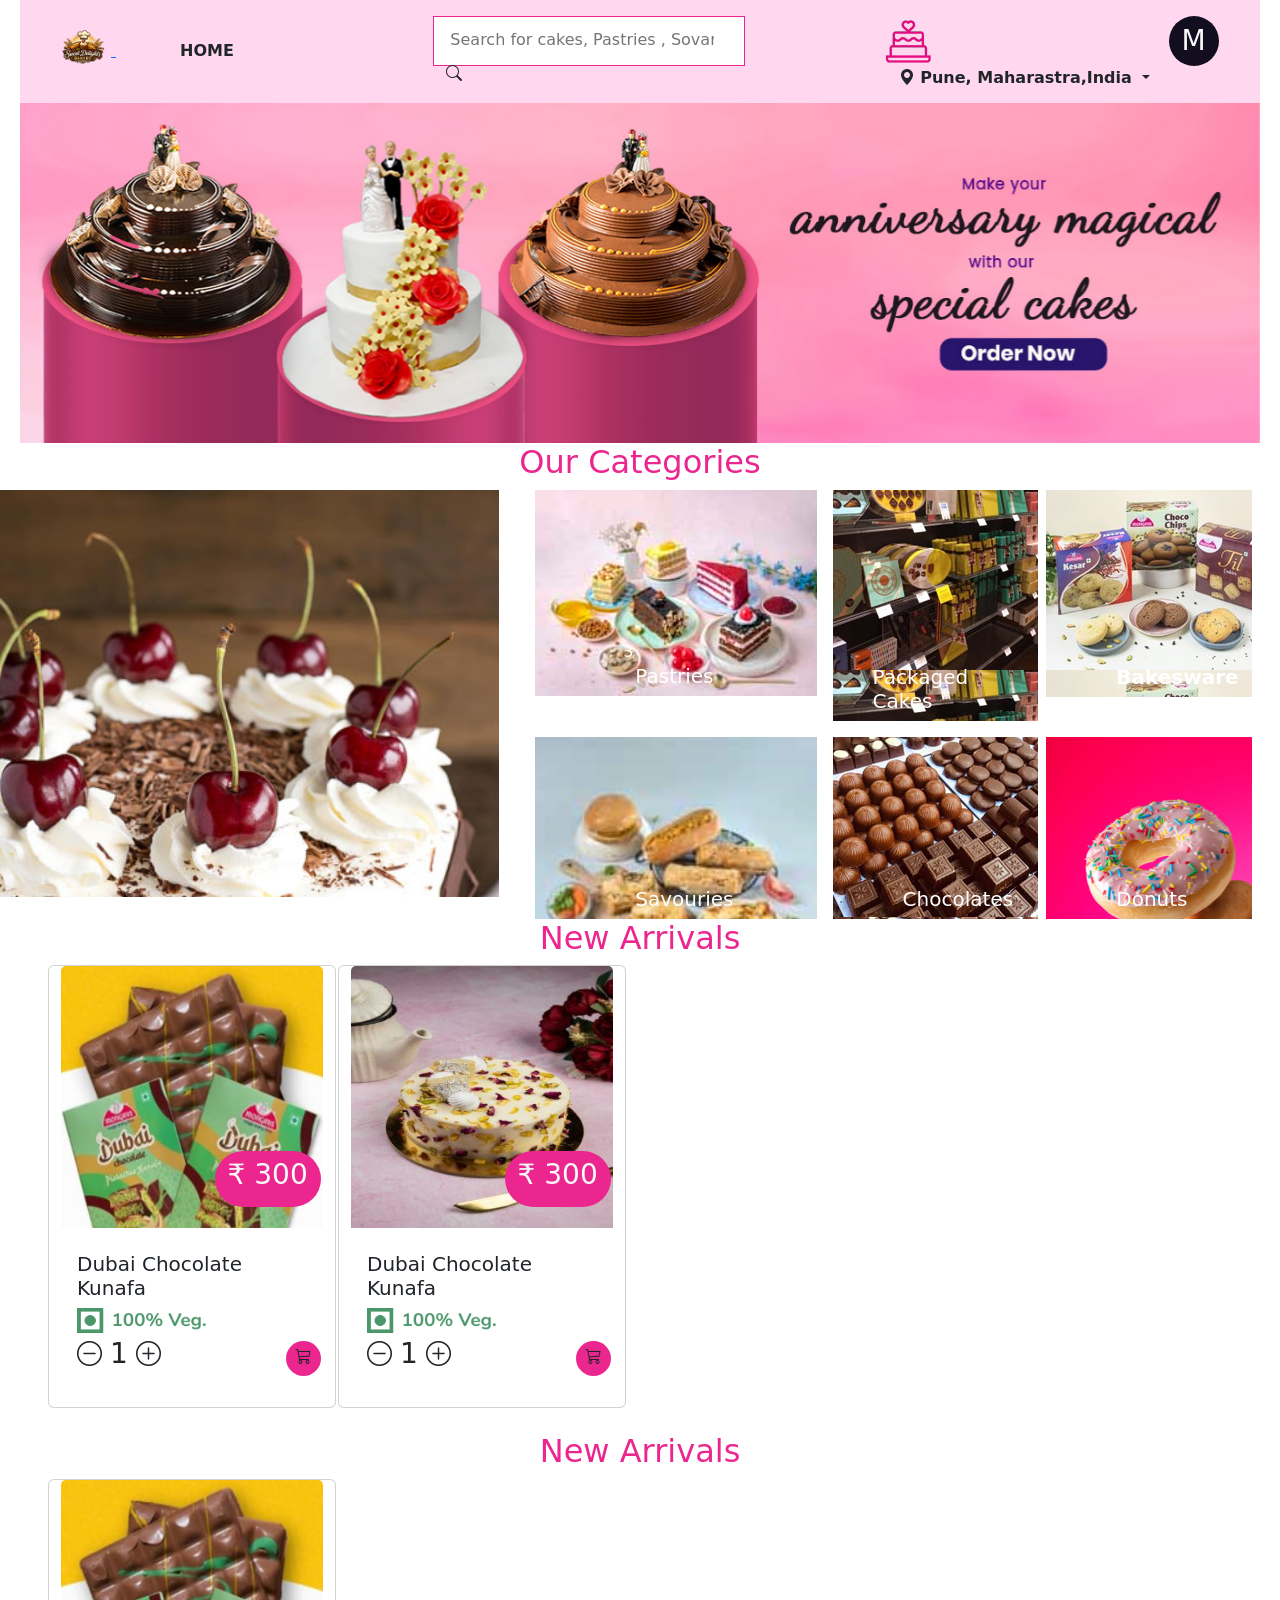
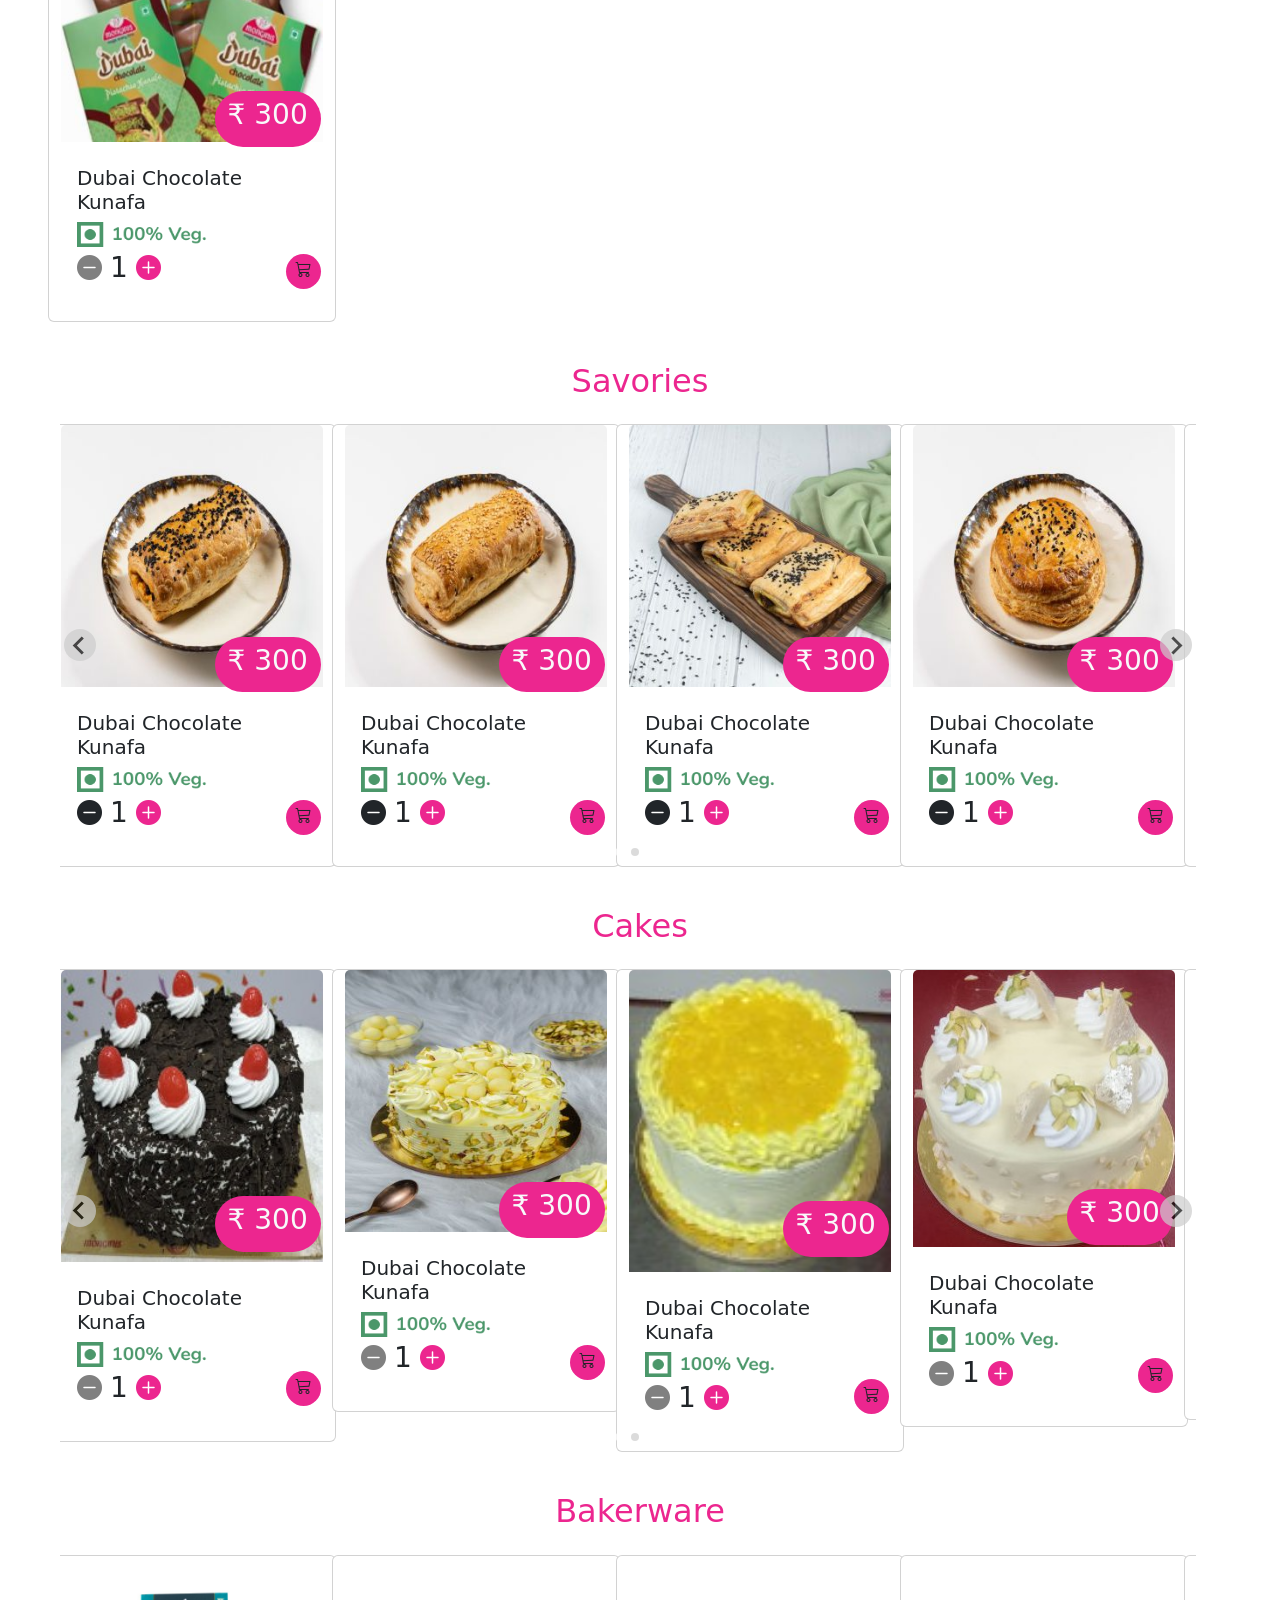
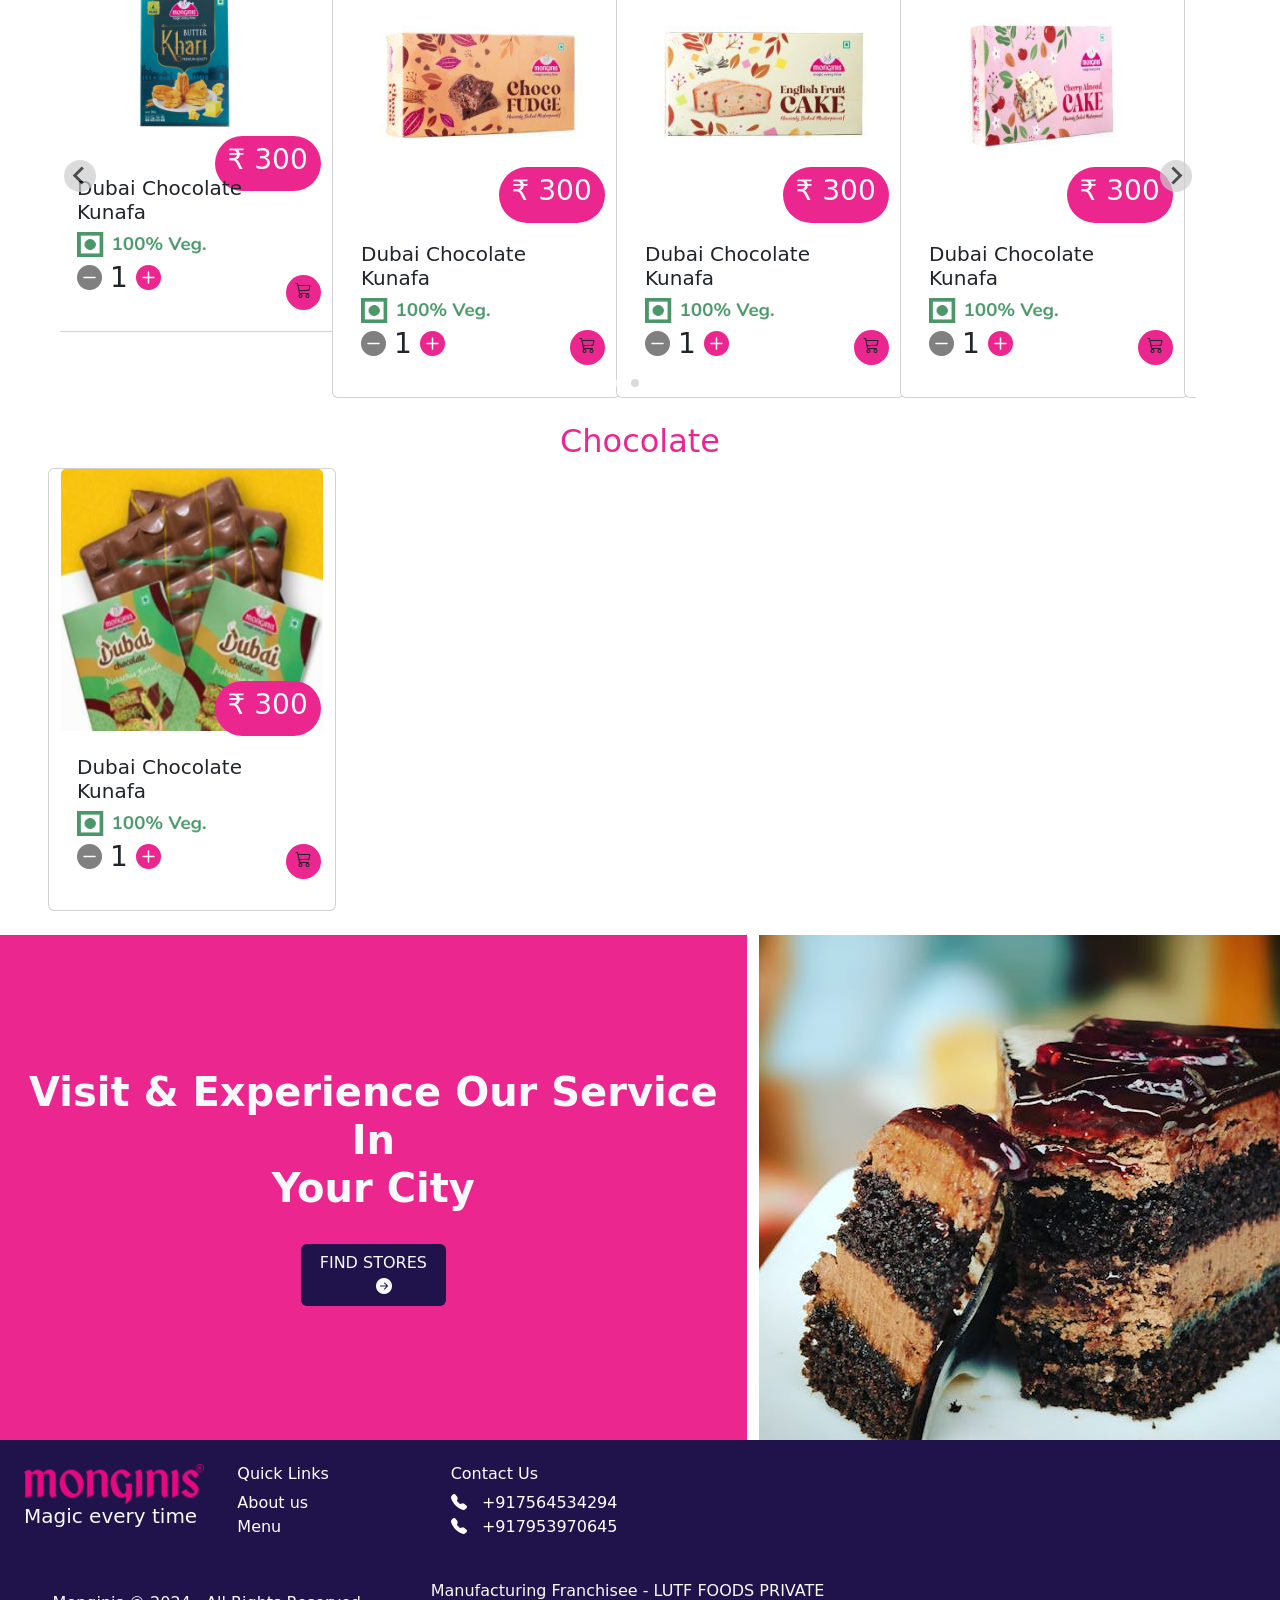
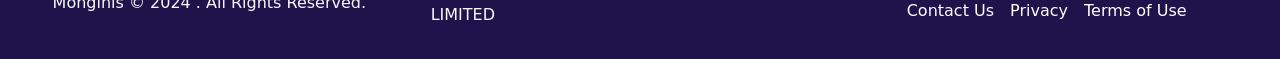
<file: products.html>
<!DOCTYPE html>
<html lang="en">
<head>
    <meta charset="UTF-8">
    <meta name="viewport" content="width=device-width, initial-scale=1.0">
    <title>Product</title>
    <link rel="stylesheet" href="css/bootstrap.css">
    <link rel="stylesheet" href="css/splide.min.css">
    <link rel="stylesheet" href="https://cdn.jsdelivr.net/npm/bootstrap-icons@1.11.3/font/bootstrap-icons.min.css">
    <link rel="stylesheet" href="css/style.css">
</head>
<body>
    <div class="container-fluid">

        <!--navbar start-->
        <div class="row mx-2" style="background-color: #FFD8F0;">
            <div class="col-sm-4">
                <div class="row one my-4">
                    <span>
                        <a class="" href="index.html">
                            <img src="img/mainlogo.png" alt="Bootstrap" class="ms-4 logo">
                          </a>
                         <a class="nav-link a  ms-5 fw-semibold text-dark ps-3" href="index.html">
                            HOME
                          </a>
                             
                        </span>
                </div>
            </div>
            <div class="col-sm-4 pt-3">
                <div class="row p-0 two" style="height: 50px; width: 80%; border: 1px solid; border-color:#EC268F; background-color: white;">
                    <span><input type="text"  placeholder="Search for cakes, Pastries , Sovaries etc.." style="height: 45px; width: 95%; border-color: transparent ;"><span><i class="bi bi-search"></i></span></span>
                </div>
            </div>
            <div class="col-sm-3 mt-3">
                <div class="row one">
                    <span>
                        <a class="" href="index.html">
                            <img src="img/cake.png" alt="Bootstrap" class="ms-4" >
                          </a>
                          
                          <a class="nav-link a dropdown-toggle ms-4 fw-semibold text-dark ps-3" href="#" role="button" data-bs-toggle="dropdown" aria-expanded="false">
                            <i class="bi bi-geo-alt-fill"></i>  Pune, Maharastra,India
                          </a>
                          <ul class="dropdown-menu">
                            <li><a class="dropdown-item" href="#">Action</a></li>
                            <li><a class="dropdown-item" href="#">Another action</a></li>
                            <li><hr class="dropdown-divider"></li>
                            <li><a class="dropdown-item" href="#">Something else here</a></li>
                          </ul>
                    </span>
                </div>
            </div>
            <div class="col-sm-1 mt-3">
                <a href="" style="text-decoration: none; color: black;">
                    <div style="height: 50px; width: 50px; background-color: rgb(18, 13, 31); border-radius: 50%; align-items: center;">
                        <div class="text-center pt-2 text-light"><H3>M</H3></div>
                    </div>
                  </a>  
            </div>
        </div>
        <!--navbar end-->

        <!--slider start-->
        <div id="carouselExampleSlidesOnly" class="carousel slide px-2" data-bs-ride="carousel">
            <div class="carousel-inner">
              <div class="carousel-item active">
                <img src="img/s1.png" class="d-block w-100" alt="...">
              </div>
              <div class="carousel-item">
                <img src="img/s2.png" class="d-block w-100" alt="...">
              </div>
              <div class="carousel-item">
                <img src="img/s3.png" class="d-block w-100" alt="...">
              </div>
            </div>
          </div>
        <!--slider end-->

        <!--s1 start-->
        <div class="row">
            <div class="col-sm-12 text-center">
                <h2 style="color:#EC268F ;">Our Categories</h2>
            </div>
            <div class="row">
                <div class="col-sm-5">
                    <div class="row img-fluid" style="background-image: url(img/d1.jpg); background-size: cover;">
                       <div class="col-sm-12" style="padding-top: 375px; padding-left: 250px; color: white;">
                        <h5>Cakes</h5>
                       </div>
                    </div>

                </div>
                <div class="col-sm-7">
                    <div class="row pb-2">
                        <div class="col-sm-5 px-4">
                           <div class="row"  style="background-image: url(img/d2jpg.jpg); background-size: cover;">
                            <div class="row" style="padding-top: 150px; color: white; padding-left: 100px;">
            3                <h5>Pastries</h5>
                               </div>
                           </div>
                        </div>
                        <div class="col-sm-7">
                            <div class="row" >
                                <div class="col-sm-6 px-3">
                                    <div class="row"  style="background-image: url(img/d3.jpg);">
                                        <div class="row" style="padding-top: 175px; color: white; padding-left: 40px;">
                                            <h5>Packaged Cakes</h5>
                                           </div>
                                    </div>
                                </div>
                                <div class="col-sm-6 px-3">
                                    <div class="row"  style="background-image: url(img/d4.jpg);">
                                        <div class="row" style="padding-top: 175px; color: white; padding-left: 70px;">
                                            <h5 style="z-index:3;"><b>Bakesware</b></h5>
                                           </div>
                                    </div>
                                </div>
                            </div>
                        </div>
                    </div>
                    <div class="row pt-2">
                        <div class="col-sm-5 px-4">
                           <div class="row"  style="background-image: url(img/d5.jpg); background-size: cover;">
                            <div class="row" style="padding-top: 150px; color: white; padding-left: 100px;">
                                <h5>Savouries</h5>
                               </div>
                           </div>
                        </div>
                        <div class="col-sm-7">
                            <div class="row" >
                                <div class="col-sm-6 px-3">
                                    <div class="row"  style="background-image: url(img/d6.jpg);">
                                        <div class="row" style="padding-top: 150px; color: white; padding-left: 70px;">
                                            <h5>Chocolates</h5>
                                           </div>
                                    </div>
                                </div>
                                <div class="col-sm-6 px-3">
                                    <div class="row"  style="background-image: url(img/d7.jpg);">
                                        <div class="row" style="padding-top: 150px; color: white; padding-left: 70px;">
                                            <h5>Donuts</h5>
                                           </div>
                                    </div>
                                </div>
                            </div>
                        </div>
                    </div>
                </div>
            </div>
        </div>
        <!--s1 end-->

        <!--s2 start-->
        <div class="row px-5">
            <div class="col-sm-12 text-center">
                <h2 style="color:#EC268F ;">New Arrivals</h2>
            </div>
            <div class="row">
                <div class="col-sm-3">
                    <div class="row">
                        <div class="card" style="width: 18rem; position: relative;">
                            <img src="img/f1.jpg" class="card-img-top" alt="...">
                            <div style="position: absolute; top: 42%; right:5%;">
                                <a href="" class="btn text-light" style="background-color: #EC268F; border-radius: 30px;"><h3>&#8377; 300</h3></a>
                            </div>
                            <div class="card-body" style="position: relative;">
                              <h5 class="card-title my-2">Dubai Chocolate Kunafa</h5>
                              <span class="text-success">
                                <img src="img/icon.png" alt="" style="height: 25px; width: 130px;">
                              </span>
                              <span>
                               <p style="font-size: 25px;"><i class="bi bi-dash-circle"></i>
                                 <span style="font-size: 28px;">1</span>
                                <i class="bi bi-plus-circle"></i>
                                </p>
                              </span>
                            </div>
                            <div class="text-center" style="position: absolute; top: 85%; right: 5%;">
                                <div style="height: 35px; width:35px; background-color: #EC268F;" class="pt-1 rounded-circle"><i class="bi bi-cart3"></i></div>
                            </div>
                          </div>
                    </div>
                </div>
                <div class="col-sm-3">
                    <div class="row">
                        <div class="card" style="width: 18rem; position: relative;">
                            <img src="img/f2.jpg" class="card-img-top" alt="...">
                            <div style="position: absolute; top: 42%; right:5%;">
                                <a href="" class="btn text-light" style="background-color: #EC268F; border-radius: 30px;"><h3>&#8377; 300</h3></a>
                            </div>
                            <div class="card-body" style="position: relative;">
                              <h5 class="card-title my-2">Dubai Chocolate Kunafa</h5>
                              <span class="text-success">
                                <img src="img/icon.png" alt="" style="height: 25px; width: 130px;">
                              </span>
                              <span>
                               <p style="font-size: 25px;"><i class="bi bi-dash-circle"></i>
                                 <span style="font-size: 28px;">1</span>
                                <i class="bi bi-plus-circle"></i>
                                </p>
                              </span>
                            </div>
                            <div class="text-center" style="position: absolute; top: 85%; right: 5%;">
                                <div style="height: 35px; width:35px; background-color: #EC268F;" class="pt-1 rounded-circle"><i class="bi bi-cart3"></i></div>
                            </div>
                          </div>
                    </div>
                </div>
                <div class="col-sm-3"></div>
                <div class="col-sm-3"></div>
            </div>
        </div>
        <!--s2 end-->

        <!--s3 start-->
        <div class="row px-5 my-4">
            <div class="col-sm-12 text-center">
                <h2 style="color:#EC268F ;">New Arrivals</h2>
            </div>
            <div class="row">
                <div class="col-sm-3">
                    <div class="row">
                        <div class="card" style="width: 18rem; position: relative;">
                            <img src="img/f3.jpg" class="card-img-top" alt="...">
                            <div style="position: absolute; top: 48%; right:5%;">
                                <a href="" class="btn text-light" style="background-color: #EC268F; border-radius: 30px;"><h3>&#8377; 300</h3></a>
                            </div>
                            <div class="card-body" style="position: relative;">
                              <h5 class="card-title my-2">Dubai Chocolate Kunafa</h5>
                              <span class="text-success">
                                <img src="img/icon.png" alt="" style="height: 25px; width: 130px;">
                              </span>
                              <span>
                               <p style="font-size: 25px;"><i class="bi bi-dash-circle-fill" style="color: grey"></i>
                                 <span style="font-size: 28px;">1</span>
                                <i class="bi bi-plus-circle-fill" style="color: #EC268F;"></i>
                                </p>
                              </span>
                            </div>
                            <div class="text-center" style="position: absolute; top: 85%; right: 5%;">
                                <div style="height: 35px; width:35px; background-color: #EC268F;" class="pt-1 rounded-circle"><i class="bi bi-cart3"></i></div>
                            </div>
                          </div>
                    </div>
                </div>
                <div class="col-sm-3">
                    
                </div>
                <div class="col-sm-3"></div>
                <div class="col-sm-3"></div>
            </div>
        </div>
        <!--s3 end-->

        <!--slider1 start-->
        <div class="row px-5 my-4">
            <div class="col-sm-12 text-center my-3">
                <h2 style="color:#EC268F ;">Savories</h2>  
            </div>
        <div class="row">
            <section class="splide" aria-label="Splide Basic HTML Example">
                <div class="splide__track">
                      <ul class="splide__list">
                          <li class="splide__slide">
                            <div class="row">
                        <div class="card" style="width: 18rem; position: relative;">
                            <img src="img/f4.jpg" class="card-img-top" alt="...">
                            <div style="position: absolute; top: 48%; right:5%;">
                                <a href="" class="btn text-light" style="background-color: #EC268F; border-radius: 30px;"><h3>&#8377; 300</h3></a>
                            </div>
                            <div class="card-body" style="position: relative;">
                              <h5 class="card-title my-2">Dubai Chocolate Kunafa</h5>
                              <span class="text-success">
                                <img src="img/icon.png" alt="" style="height: 25px; width: 130px;">
                              </span>
                              <span>
                               <p style="font-size: 25px;"><i class="bi bi-dash-circle-fill" style="color: ;"></i>
                                 <span style="font-size: 28px;">1</span>
                                <i class="bi bi-plus-circle-fill" style="color: #EC268F;"></i>
                                </p>
                              </span>
                            </div>
                            <div class="text-center" style="position: absolute; top: 85%; right: 5%;">
                                <div style="height: 35px; width:35px; background-color: #EC268F;" class="pt-1 rounded-circle"><i class="bi bi-cart3"></i></div>
                            </div>
                          </div>
                    </div>
                          </li>
                          <li class="splide__slide">
                            <div class="row">
                        <div class="card" style="width: 18rem; position: relative;">
                            <img src="img/f5.jpg" class="card-img-top" alt="...">
                            <div style="position: absolute; top: 48%; right:5%;">
                                <a href="" class="btn text-light" style="background-color: #EC268F; border-radius: 30px;"><h3>&#8377; 300</h3></a>
                            </div>
                            <div class="card-body" style="position: relative;">
                              <h5 class="card-title my-2">Dubai Chocolate Kunafa</h5>
                              <span class="text-success">
                                <img src="img/icon.png" alt="" style="height: 25px; width: 130px;">
                              </span>
                              <span>
                               <p style="font-size: 25px;"><i class="bi bi-dash-circle-fill" style="color: ;"></i>
                                 <span style="font-size: 28px;">1</span>
                                <i class="bi bi-plus-circle-fill" style="color: #EC268F;"></i>
                                </p>
                              </span>
                            </div>
                            <div class="text-center" style="position: absolute; top: 85%; right: 5%;">
                                <div style="height: 35px; width:35px; background-color: #EC268F;" class="pt-1 rounded-circle"><i class="bi bi-cart3"></i></div>
                            </div>
                          </div>
                    </div>
                          </li>
                          <li class="splide__slide">
                            <div class="row">
                        <div class="card" style="width: 18rem; position: relative;">
                            <img src="img/f6.jpg" class="card-img-top" alt="...">
                            <div style="position: absolute; top: 48%; right:5%;">
                                <a href="" class="btn text-light" style="background-color: #EC268F; border-radius: 30px;"><h3>&#8377; 300</h3></a>
                            </div>
                            <div class="card-body" style="position: relative;">
                              <h5 class="card-title my-2">Dubai Chocolate Kunafa</h5>
                              <span class="text-success">
                                <img src="img/icon.png" alt="" style="height: 25px; width: 130px;">
                              </span>
                              <span>
                               <p style="font-size: 25px;"><i class="bi bi-dash-circle-fill" style="color: ;"></i>
                                 <span style="font-size: 28px;">1</span>
                                <i class="bi bi-plus-circle-fill" style="color: #EC268F;"></i>
                                </p>
                              </span>
                            </div>
                            <div class="text-center" style="position: absolute; top: 85%; right: 5%;">
                                <div style="height: 35px; width:35px; background-color: #EC268F;" class="pt-1 rounded-circle"><i class="bi bi-cart3"></i></div>
                            </div>
                          </div>
                    </div>
                          </li>
                          <li class="splide__slide">
                            <div class="row">
                        <div class="card" style="width: 18rem; position: relative;">
                            <img src="img/f7.jpg" class="card-img-top" alt="...">
                            <div style="position: absolute; top: 48%; right:5%;">
                                <a href="" class="btn text-light" style="background-color: #EC268F; border-radius: 30px;"><h3>&#8377; 300</h3></a>
                            </div>
                            <div class="card-body" style="position: relative;">
                              <h5 class="card-title my-2">Dubai Chocolate Kunafa</h5>
                              <span class="text-success">
                                <img src="img/icon.png" alt="" style="height: 25px; width: 130px;">
                              </span>
                              <span>
                               <p style="font-size: 25px;"><i class="bi bi-dash-circle-fill" style="color: ;"></i>
                                 <span style="font-size: 28px;">1</span>
                                <i class="bi bi-plus-circle-fill" style="color: #EC268F;"></i>
                                </p>
                              </span>
                            </div>
                            <div class="text-center" style="position: absolute; top: 85%; right: 5%;">
                                <div style="height: 35px; width:35px; background-color: #EC268F;" class="pt-1 rounded-circle"><i class="bi bi-cart3"></i></div>
                            </div>
                          </div>
                    </div>
                          </li>
                          <li class="splide__slide">
                            <div class="row">
                        <div class="card" style="width: 18rem; position: relative;">
                            <img src="img/f8.jpg" class="card-img-top" alt="...">
                            <div style="position: absolute; top: 48%; right:5%;">
                                <a href="" class="btn text-light" style="background-color: #EC268F; border-radius: 30px;"><h3>&#8377; 300</h3></a>
                            </div>
                            <div class="card-body" style="position: relative;">
                              <h5 class="card-title my-2">Dubai Chocolate Kunafa</h5>
                              <span class="text-success">
                                <img src="img/icon.png" alt="" style="height: 25px; width: 130px;">
                              </span>
                              <span>
                               <p style="font-size: 25px;"><i class="bi bi-dash-circle-fill" style="color: ;"></i>
                                 <span style="font-size: 28px;">1</span>
                                <i class="bi bi-plus-circle-fill" style="color: #EC268F;"></i>
                                </p>
                              </span>
                            </div>
                            <div class="text-center" style="position: absolute; top: 85%; right: 5%;">
                                <div style="height: 35px; width:35px; background-color: #EC268F;" class="pt-1 rounded-circle"><i class="bi bi-cart3"></i></div>
                            </div>
                          </div>
                    </div>
                          </li>
                      </ul>
                </div>
              </section>
        </div>
        </div>
        <!--slider1 start-->

        <!--slider2 start-->
        <div class="row px-5 my-4">
            <div class="col-sm-12 text-center my-3">
                <h2 style="color:#EC268F ;">Cakes</h2>  
            </div>
        <div class="row">
            <section class="splide" aria-label="Splide Basic HTML Example" id="slide">
                <div class="splide__track">
                      <ul class="splide__list">
                          <li class="splide__slide">
                            <div class="row">
                        <div class="card" style="width: 18rem; position: relative;">
                            <img src="img/f11.jpg" class="card-img-top" alt="...">
                            <div style="position: absolute; top: 48%; right:5%;">
                                <a href="" class="btn text-light" style="background-color: #EC268F; border-radius: 30px;"><h3>&#8377; 300</h3></a>
                            </div>
                            <div class="card-body" style="position: relative;">
                              <h5 class="card-title my-2">Dubai Chocolate Kunafa</h5>
                              <span class="text-success">
                                <img src="img/icon.png" alt="" style="height: 25px; width: 130px;">
                              </span>
                              <span>
                               <p style="font-size: 25px;"><i class="bi bi-dash-circle-fill" style="color: grey;"></i>
                                 <span style="font-size: 28px;">1</span>
                                <i class="bi bi-plus-circle-fill" style="color: #EC268F;"></i>
                                </p>
                              </span>
                            </div>
                            <div class="text-center" style="position: absolute; top: 85%; right: 5%;">
                                <div style="height: 35px; width:35px; background-color: #EC268F;" class="pt-1 rounded-circle"><i class="bi bi-cart3"></i></div>
                            </div>
                          </div>
                    </div>
                          </li>
                          <li class="splide__slide">
                            <div class="row">
                        <div class="card" style="width: 18rem; position: relative;">
                            <img src="img/f12.jpg" class="card-img-top" alt="...">
                            <div style="position: absolute; top: 48%; right:5%;">
                                <a href="" class="btn text-light" style="background-color: #EC268F; border-radius: 30px;"><h3>&#8377; 300</h3></a>
                            </div>
                            <div class="card-body" style="position: relative;">
                              <h5 class="card-title my-2">Dubai Chocolate Kunafa</h5>
                              <span class="text-success">
                                <img src="img/icon.png" alt="" style="height: 25px; width: 130px;">
                              </span>
                              <span>
                               <p style="font-size: 25px;"><i class="bi bi-dash-circle-fill" style="color: grey;"></i>
                                 <span style="font-size: 28px;">1</span>
                                <i class="bi bi-plus-circle-fill" style="color: #EC268F;"></i>
                                </p>
                              </span>
                            </div>
                            <div class="text-center" style="position: absolute; top: 85%; right: 5%;">
                                <div style="height: 35px; width:35px; background-color: #EC268F;" class="pt-1 rounded-circle"><i class="bi bi-cart3"></i></div>
                            </div>
                          </div>
                    </div>
                          </li>
                          <li class="splide__slide">
                            <div class="row">
                        <div class="card" style="width: 18rem; position: relative;">
                            <img src="img/f13.jpg" class="card-img-top" alt="...">
                            <div style="position: absolute; top: 48%; right:5%;">
                                <a href="" class="btn text-light" style="background-color: #EC268F; border-radius: 30px;"><h3>&#8377; 300</h3></a>
                            </div>
                            <div class="card-body" style="position: relative;">
                              <h5 class="card-title my-2">Dubai Chocolate Kunafa</h5>
                              <span class="text-success">
                                <img src="img/icon.png" alt="" style="height: 25px; width: 130px;">
                              </span>
                              <span>
                               <p style="font-size: 25px;"><i class="bi bi-dash-circle-fill" style="color: grey;"></i>
                                 <span style="font-size: 28px;">1</span>
                                <i class="bi bi-plus-circle-fill" style="color: #EC268F;"></i>
                                </p>
                              </span>
                            </div>
                            <div class="text-center" style="position: absolute; top: 85%; right: 5%;">
                                <div style="height: 35px; width:35px; background-color: #EC268F;" class="pt-1 rounded-circle"><i class="bi bi-cart3"></i></div>
                            </div>
                          </div>
                    </div>
                          </li>
                          <li class="splide__slide">
                            <div class="row">
                        <div class="card" style="width: 18rem; position: relative;">
                            <img src="img/f14.jpg" class="card-img-top" alt="...">
                            <div style="position: absolute; top: 48%; right:5%;">
                                <a href="" class="btn text-light" style="background-color: #EC268F; border-radius: 30px;"><h3>&#8377; 300</h3></a>
                            </div>
                            <div class="card-body" style="position: relative;">
                              <h5 class="card-title my-2">Dubai Chocolate Kunafa</h5>
                              <span class="text-success">
                                <img src="img/icon.png" alt="" style="height: 25px; width: 130px;">
                              </span>
                              <span>
                               <p style="font-size: 25px;"><i class="bi bi-dash-circle-fill" style="color: grey;"></i>
                                 <span style="font-size: 28px;">1</span>
                                <i class="bi bi-plus-circle-fill" style="color: #EC268F;"></i>
                                </p>
                              </span>
                            </div>
                            <div class="text-center" style="position: absolute; top: 85%; right: 5%;">
                                <div style="height: 35px; width:35px; background-color: #EC268F;" class="pt-1 rounded-circle"><i class="bi bi-cart3"></i></div>
                            </div>
                          </div>
                    </div>
                          </li>
                          <li class="splide__slide">
                            <div class="row">
                        <div class="card" style="width: 18rem; position: relative;">
                            <img src="img/f15.jpg" class="card-img-top" alt="...">
                            <div style="position: absolute; top: 48%; right:5%;">
                                <a href="" class="btn text-light" style="background-color: #EC268F; border-radius: 30px;"><h3>&#8377; 300</h3></a>
                            </div>
                            <div class="card-body" style="position: relative;">
                              <h5 class="card-title my-2">Dubai Chocolate Kunafa</h5>
                              <span class="text-success">
                                <img src="img/icon.png" alt="" style="height: 25px; width: 130px;">
                              </span>
                              <span>
                               <p style="font-size: 25px;"><i class="bi bi-dash-circle-fill" style="color: grey;"></i>
                                 <span style="font-size: 28px;">1</span>
                                <i class="bi bi-plus-circle-fill" style="color: #EC268F;"></i>
                                </p>
                              </span>
                            </div>
                            <div class="text-center" style="position: absolute; top: 85%; right: 5%;">
                                <div style="height: 35px; width:35px; background-color: #EC268F;" class="pt-1 rounded-circle"><i class="bi bi-cart3"></i></div>
                            </div>
                          </div>
                    </div>
                          </li>
                      </ul>
                </div>
              </section>
        </div>
        </div>
        <!--slider2 start-->

        <!--slider3 start-->
        <div class="row px-5 my-4">
            <div class="col-sm-12 text-center my-3">
                <h2 style="color:#EC268F ;">Bakerware</h2>  
            </div>
        <div class="row">
            <section class="splide" aria-label="Splide Basic HTML Example" id="lide">
                <div class="splide__track">
                      <ul class="splide__list">
                          <li class="splide__slide">
                            <div class="row">
                        <div class="card" style="width: 18rem; position: relative;">
                            <img src="img/f21.jpg" class="card-img-top" alt="...">
                            <div style="position: absolute; top: 48%; right:5%;">
                                <a href="" class="btn text-light" style="background-color: #EC268F; border-radius: 30px;"><h3>&#8377; 300</h3></a>
                            </div>
                            <div class="card-body" style="position: relative;">
                              <h5 class="card-title my-2">Dubai Chocolate Kunafa</h5>
                              <span class="text-success">
                                <img src="img/icon.png" alt="" style="height: 25px; width: 130px;">
                              </span>
                              <span>
                               <p style="font-size: 25px;"><i class="bi bi-dash-circle-fill" style="color: grey;"></i>
                                 <span style="font-size: 28px;">1</span>
                                <i class="bi bi-plus-circle-fill" style="color: #EC268F;"></i>
                                </p>
                              </span>
                            </div>
                            <div class="text-center" style="position: absolute; top: 85%; right: 5%;">
                                <div style="height: 35px; width:35px; background-color: #EC268F;" class="pt-1 rounded-circle"><i class="bi bi-cart3"></i></div>
                            </div>
                          </div>
                    </div>
                          </li>
                          <li class="splide__slide">
                            <div class="row">
                        <div class="card" style="width: 18rem; position: relative;">
                            <img src="img/f22.jpg" class="card-img-top" alt="...">
                            <div style="position: absolute; top: 48%; right:5%;">
                                <a href="" class="btn text-light" style="background-color: #EC268F; border-radius: 30px;"><h3>&#8377; 300</h3></a>
                            </div>
                            <div class="card-body" style="position: relative;">
                              <h5 class="card-title my-2">Dubai Chocolate Kunafa</h5>
                              <span class="text-success">
                                <img src="img/icon.png" alt="" style="height: 25px; width: 130px;">
                              </span>
                              <span>
                               <p style="font-size: 25px;"><i class="bi bi-dash-circle-fill" style="color: grey;"></i>
                                 <span style="font-size: 28px;">1</span>
                                <i class="bi bi-plus-circle-fill" style="color: #EC268F;"></i>
                                </p>
                              </span>
                            </div>
                            <div class="text-center" style="position: absolute; top: 85%; right: 5%;">
                                <div style="height: 35px; width:35px; background-color: #EC268F;" class="pt-1 rounded-circle"><i class="bi bi-cart3"></i></div>
                            </div>
                          </div>
                    </div>
                          </li>
                          <li class="splide__slide">
                            <div class="row">
                        <div class="card" style="width: 18rem; position: relative;">
                            <img src="img/f23.jpg" class="card-img-top" alt="...">
                            <div style="position: absolute; top: 48%; right:5%;">
                                <a href="" class="btn text-light" style="background-color: #EC268F; border-radius: 30px;"><h3>&#8377; 300</h3></a>
                            </div>
                            <div class="card-body" style="position: relative;">
                              <h5 class="card-title my-2">Dubai Chocolate Kunafa</h5>
                              <span class="text-success">
                                <img src="img/icon.png" alt="" style="height: 25px; width: 130px;">
                              </span>
                              <span>
                               <p style="font-size: 25px;"><i class="bi bi-dash-circle-fill" style="color: grey;"></i>
                                 <span style="font-size: 28px;">1</span>
                                <i class="bi bi-plus-circle-fill" style="color: #EC268F;"></i>
                                </p>
                              </span>
                            </div>
                            <div class="text-center" style="position: absolute; top: 85%; right: 5%;">
                                <div style="height: 35px; width:35px; background-color: #EC268F;" class="pt-1 rounded-circle"><i class="bi bi-cart3"></i></div>
                            </div>
                          </div>
                    </div>
                          </li>
                          <li class="splide__slide">
                            <div class="row">
                        <div class="card" style="width: 18rem; position: relative;">
                            <img src="img/f24.jpg" class="card-img-top" alt="...">
                            <div style="position: absolute; top: 48%; right:5%;">
                                <a href="" class="btn text-light" style="background-color: #EC268F; border-radius: 30px;"><h3>&#8377; 300</h3></a>
                            </div>
                            <div class="card-body" style="position: relative;">
                              <h5 class="card-title my-2">Dubai Chocolate Kunafa</h5>
                              <span class="text-success">
                                <img src="img/icon.png" alt="" style="height: 25px; width: 130px;">
                              </span>
                              <span>
                               <p style="font-size: 25px;"><i class="bi bi-dash-circle-fill" style="color: grey;"></i>
                                 <span style="font-size: 28px;">1</span>
                                <i class="bi bi-plus-circle-fill" style="color: #EC268F;"></i>
                                </p>
                              </span>
                            </div>
                            <div class="text-center" style="position: absolute; top: 85%; right: 5%;">
                                <div style="height: 35px; width:35px; background-color: #EC268F;" class="pt-1 rounded-circle"><i class="bi bi-cart3"></i></div>
                            </div>
                          </div>
                    </div>
                          </li>
                          <li class="splide__slide">
                            <div class="row">
                        <div class="card" style="width: 18rem; position: relative;">
                            <img src="img/f25.jpg" class="card-img-top" alt="...">
                            <div style="position: absolute; top: 48%; right:5%;">
                                <a href="" class="btn text-light" style="background-color: #EC268F; border-radius: 30px;"><h3>&#8377; 300</h3></a>
                            </div>
                            <div class="card-body" style="position: relative;">
                              <h5 class="card-title my-2">Dubai Chocolate Kunafa</h5>
                              <span class="text-success">
                                <img src="img/icon.png" alt="" style="height: 25px; width: 130px;">
                              </span>
                              <span>
                               <p style="font-size: 25px;"><i class="bi bi-dash-circle-fill" style="color: grey;"></i>
                                 <span style="font-size: 28px;">1</span>
                                <i class="bi bi-plus-circle-fill" style="color: #EC268F;"></i>
                                </p>
                              </span>
                            </div>
                            <div class="text-center" style="position: absolute; top: 85%; right: 5%;">
                                <div style="height: 35px; width:35px; background-color: #EC268F;" class="pt-1 rounded-circle"><i class="bi bi-cart3"></i></div>
                            </div>
                          </div>
                    </div>
                          </li>
                      </ul>
                </div>
              </section>
        </div>
        </div>
        <!--slider3 start-->

         <!--s3 start-->
         <div class="row px-5 my-4">
            <div class="col-sm-12 text-center">
                <h2 style="color:#EC268F ;">Chocolate</h2>
            </div>
            <div class="row">
                <div class="col-sm-3">
                    <div class="row">
                        <div class="card" style="width: 18rem; position: relative;">
                            <img src="img/f3.jpg" class="card-img-top" alt="...">
                            <div style="position: absolute; top: 48%; right:5%;">
                                <a href="" class="btn text-light" style="background-color: #EC268F; border-radius: 30px;"><h3>&#8377; 300</h3></a>
                            </div>
                            <div class="card-body" style="position: relative;">
                              <h5 class="card-title my-2">Dubai Chocolate Kunafa</h5>
                              <span class="text-success">
                                <img src="img/icon.png" alt="" style="height: 25px; width: 130px;">
                              </span>
                              <span>
                               <p style="font-size: 25px;"><i class="bi bi-dash-circle-fill" style="color: grey"></i>
                                 <span style="font-size: 28px;">1</span>
                                <i class="bi bi-plus-circle-fill" style="color: #EC268F;"></i>
                                </p>
                              </span>
                            </div>
                            <div class="text-center" style="position: absolute; top: 85%; right: 5%;">
                                <div style="height: 35px; width:35px; background-color: #EC268F;" class="pt-1 rounded-circle"><i class="bi bi-cart3"></i></div>
                            </div>
                          </div>
                    </div>
                </div>
                <div class="col-sm-3">
                    
                </div>
                <div class="col-sm-3"></div>
                <div class="col-sm-3"></div>
            </div>
        </div>
        <!--s3 end-->

        <!--s5 start-->
        <div class="row p-0">
            <div class="col-sm-7 four" style="background-color: #EC268F;">
                <div class="row text-center py-5">
                    <h1 class="text-light"><b>Visit & Experience Our Service In <br> Your City</b></h1>
                    <div class="text-center mt-4">
                        <a href="" class="btn rounded-15px text-light" style="background-color: #20134B; width: 20%;">FIND STORES  &nbsp;&nbsp;&nbsp;   <i class="bi bi-arrow-right-circle-fill"></i></a>
                    </div>
                </div>
            </div>
            <div class="col-sm-5">
                <img src="img/footer.jpeg" alt="">
            </div>
        </div>
        <!--s5 end-->

        <!--footer start-->
        <div class="row"  style="background-color: #20134B;">
            <div class="col-sm-6">
                <div class="row">
                    <div class="col-sm-4 my-4 ps-4 text-light">
                        <img src="img/logo.png" alt="" style="height: 40px; width: 180px;">
                        <h5>Magic every time</h5>
                    </div>
                    <div class="col-sm-4 five my-4 ps-4 ">
                        <h6>Quick Links</h6>
                        <a href="">About us</a><br>
                        <a href="">Menu</a>
                    </div>
                    <div class="col-sm-4 five my-4 ps-4 ">
                        <h6>Contact Us</h6>
                        <a href=""><i class="bi bi-telephone-fill"></i>&nbsp;&nbsp; +917564534294</a><br>
                        <a href=""><i class="bi bi-telephone-fill"></i>&nbsp;&nbsp; +917953970645</a>
                    </div>
                </div>
            </div>
            <div class="col-sm-6"></div>
            <div class="row my-3">
                <div class="col-sm-4 four text-light">
                    <p>Monginis © 2024 . All Rights Reserved.</p>
                </div>
                <div class="col-sm-4 four text-light">
                    <p>Manufacturing Franchisee - LUTF FOODS PRIVATE LIMITED</p>
                </div>
                <div class="col-sm-4 five four">
                    <a href="" class="mx-2">Contact Us</a>
                    <a href="" class="mx-2">Privacy</a>
                    <a href="" class="mx-2">Terms of Use</a>
                </div>
            </div>
        </div>
        <!--footer end-->
    </div>
    
    <script src="js/bootstrap.bundle.js"></script>
    <script src="js/splide.min.js"></script>
    <script>
        var splide = new Splide( '.splide', {
  type   : 'loop',
  perPage: 4,
  perMove: 1,
} );

splide.mount();

var splide1 = new Splide( '#slide', {
  type   : 'loop',
  perPage: 4,
  perMove: 1,
} );

splide1.mount();

var splide3 = new Splide( '#lide', {
  type   : 'loop',
  perPage: 4,
  perMove: 1,
} );

splide3.mount();
    </script>
</body>

</html>
</file>
<file: css/style.css>
.header{
    margin-left: auto;
    margin-right: auto;
    padding: 20px 40px;
}
.bad{
    background-image:url();
}
.dad>p>span>a{
     text-decoration: none;
     color: black;
}
.aa>div>p>a{
    text-decoration: none;
    color: black;
}
.one>span>a{
    display: inline;
}
.two:hover >span>span>input{
    border-color: blue;
}
.four{
    display: flex;
justify-content: center; /* Centers horizontally */
align-items: center; /* Centers vertically */
}
.five>a,h6{
    text-decoration: none;
    color: white;
}
.four>h1{
    display: flex;
justify-content: center; /* Centers horizontally */
align-items: center; /* Centers vertically */
}
.six>h5{
    color: #EC268F;
    padding-top: 10px;
}
.seven>h6{
    color: black;
    font-weight: bold;
}
.eight{
        background-color: #fff;
        border: .5px solid #b3b3b3;
        width: 100%;
        padding-top: 12px;
        padding-bottom: 12px;
        padding-inline: 5px;
        border-radius: 7px;
        margin-top: -30px;
}
.nine{
    font-size: 25px;
    font-family: nunitoregular;
}
.ten{
    background-color: #fff;
    border: .5px solid #b3b3b3;
    width: 100%;
    height: 150px;
    padding-top: 12px;
    padding-bottom: 12px;
    padding-inline: 5px;
    border-radius: 7px;
}

.logo {
  height: 55px;      
  width: auto;          
  margin-left: 10px;     
}

@media (max-width: 768px) {
  .logo {
    height: 40px;   
  }
}

.navbar {
  display: flex;
  align-items: center;
  justify-content: space-between;
  padding: 0.5rem 1rem;
}

.navbar-nav .nav-link {
  color: #000;
  font-weight: 500;
  margin-right: 20px;
}
.navbar-nav .nav-link:hover {
  color: #ad8b3a; /* Gold hover effect */
}

.sticky-top {
  box-shadow: 0 2px 10px rgba(0,0,0,0.1);
}
</file>
